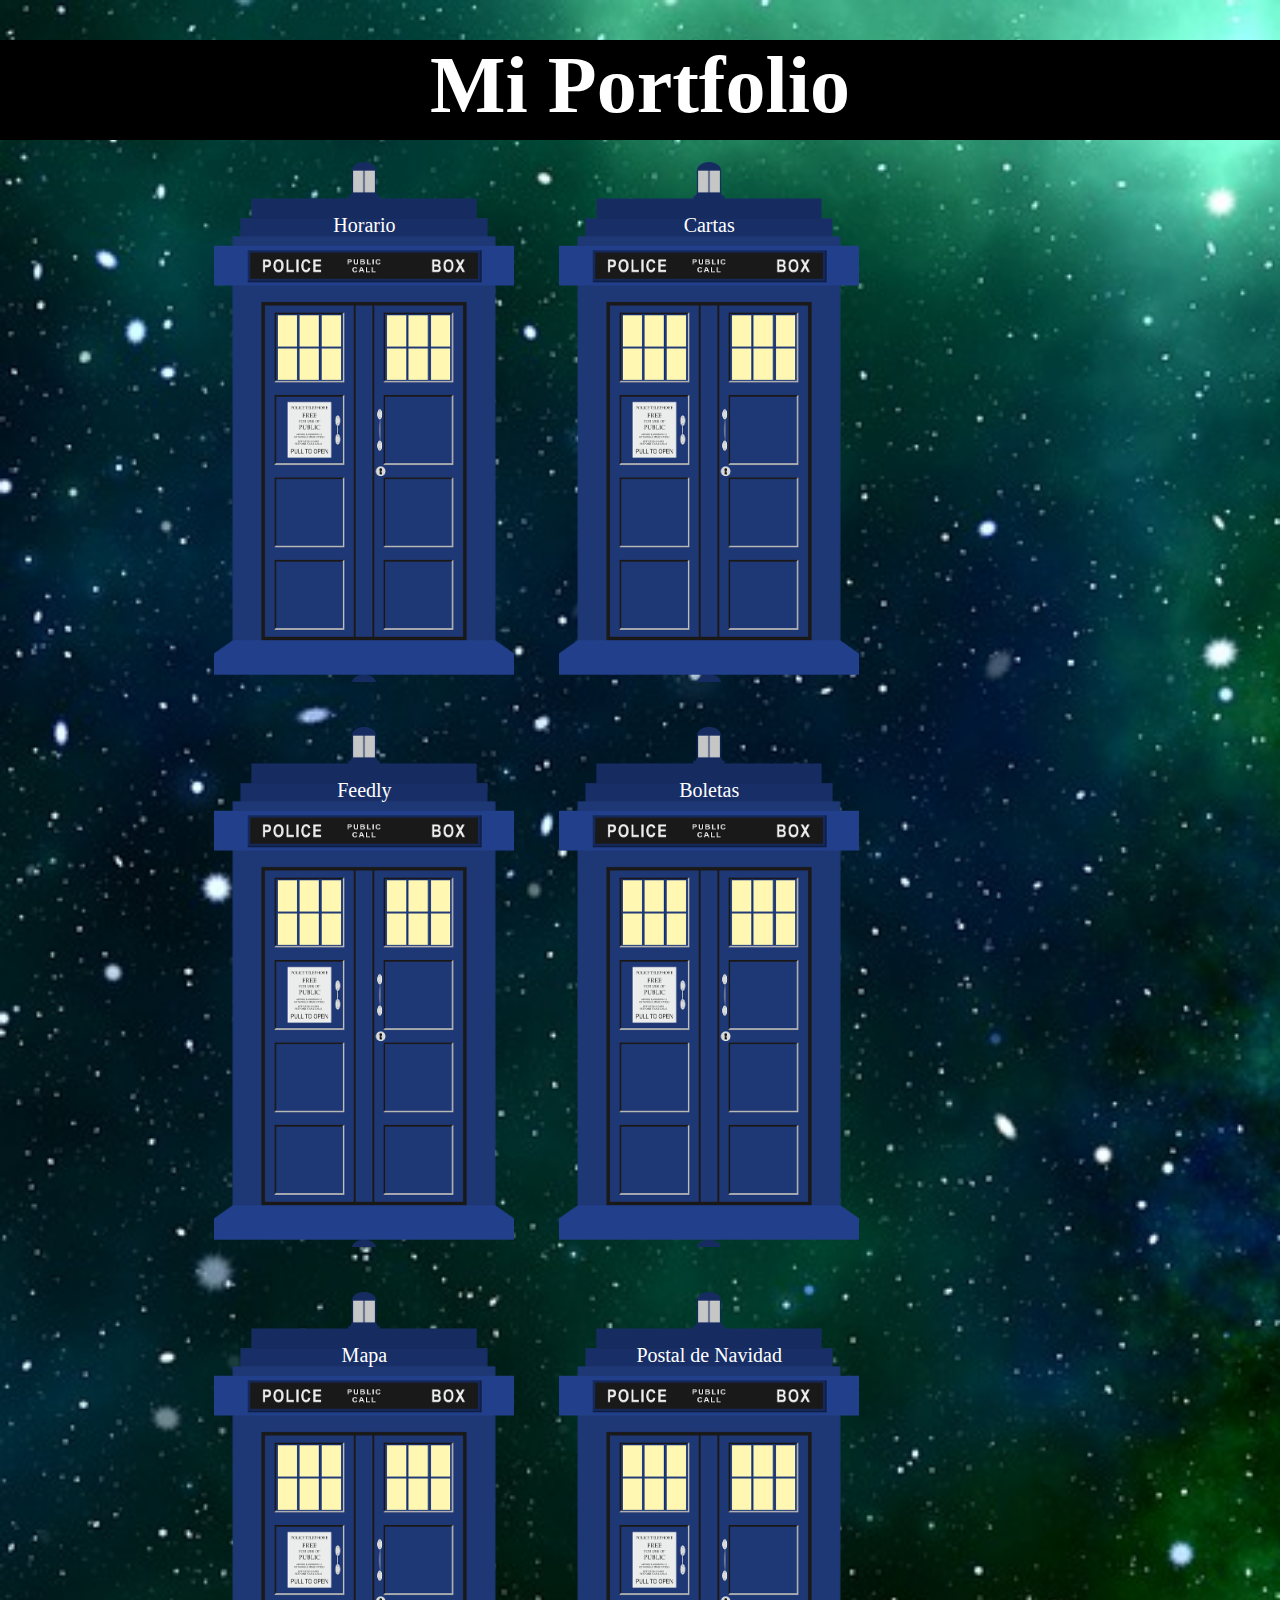
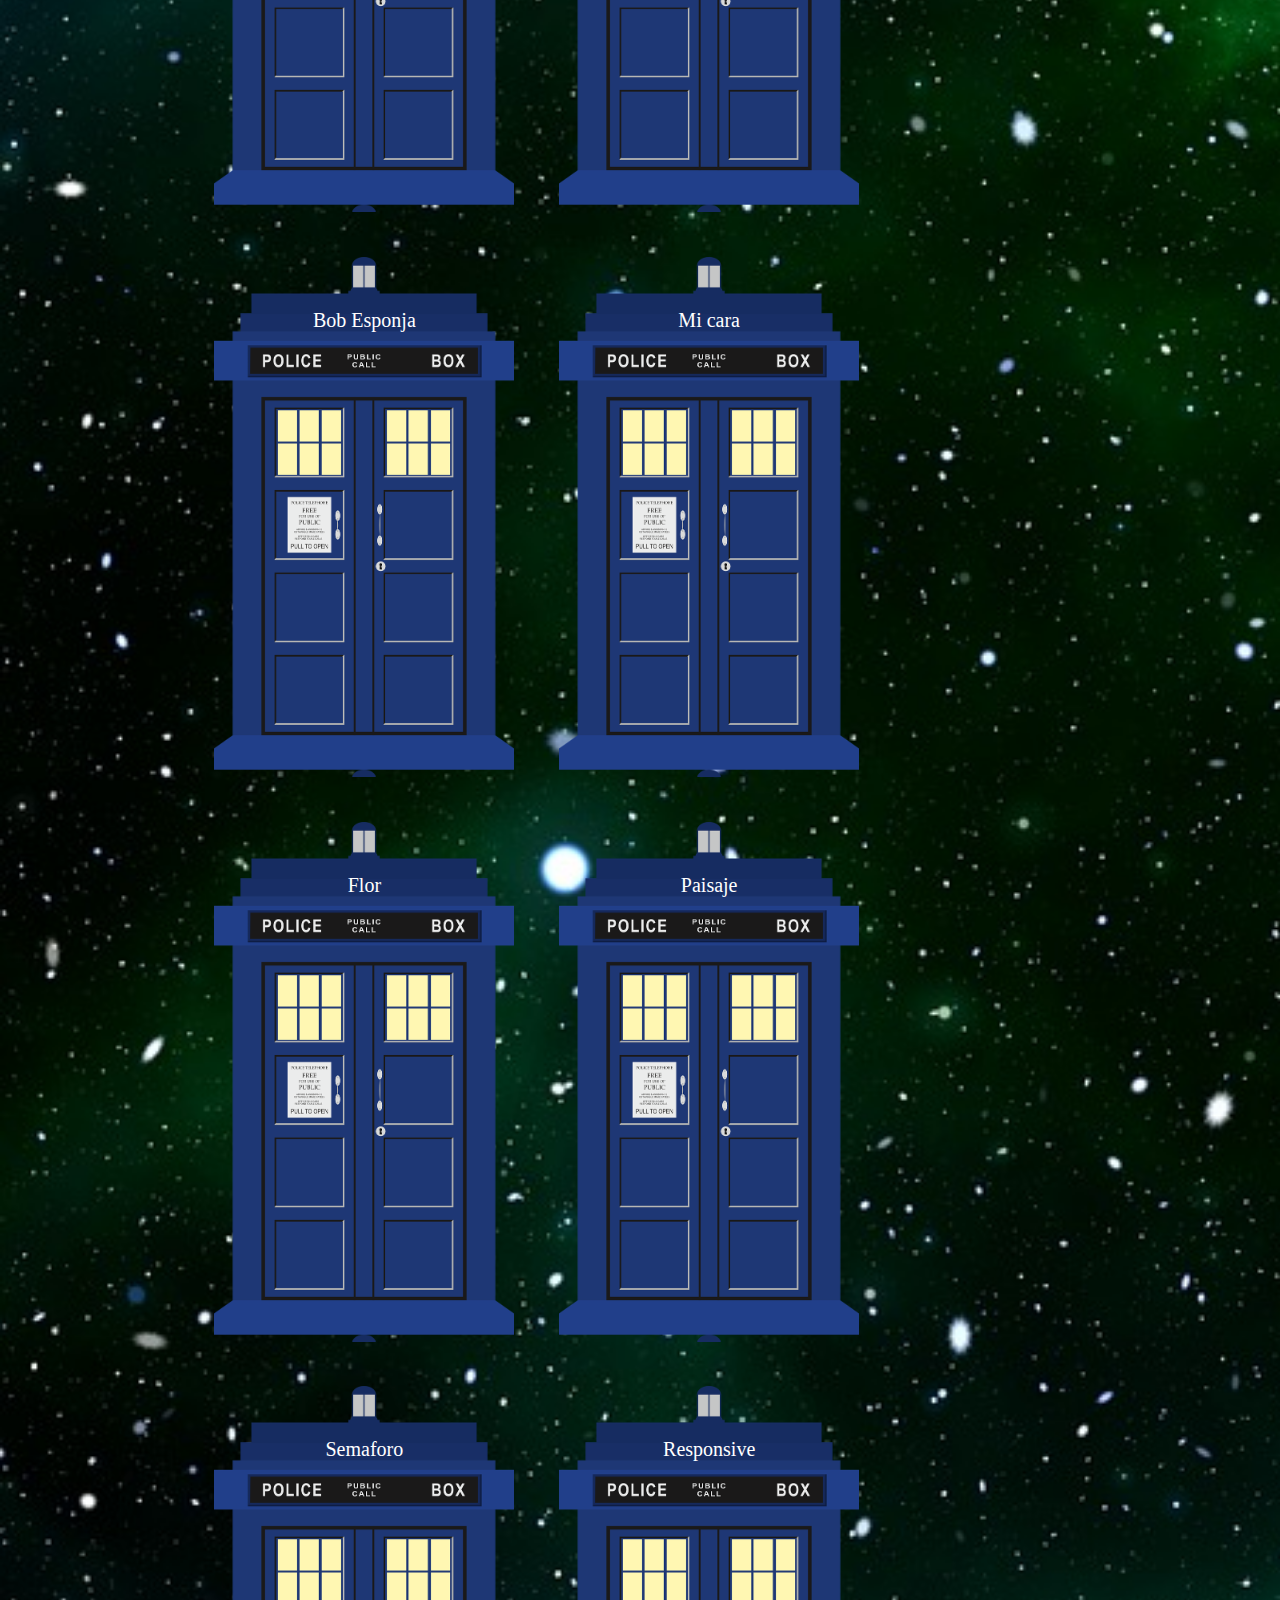
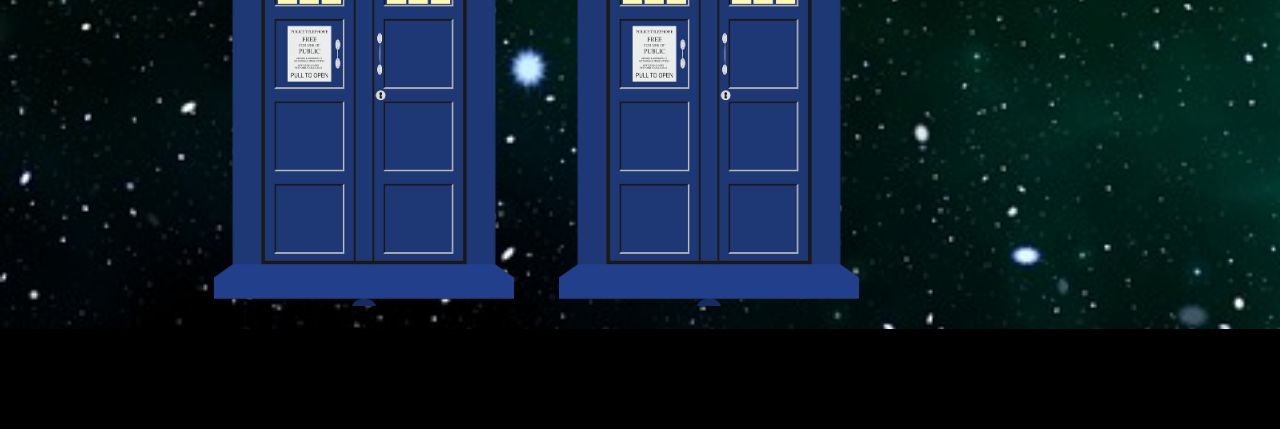
<file: index.html>
<!DOCTYPE html>
<html lang="es-es" dir="ltr">
  <head>
    <meta charset="utf-8">
    <title>Portfoli</title>
    <link rel="stylesheet" href="estilo.css">
  </head>
  <body>
<div id="head">
<h1>Mi Portfolio</h1></div>
<div id="contenedor">
  <a href="Horario/index.html" target="_blank"><div class="puerta"><p>Horario</p></div></a>
  <a href="Cartas/index.html" target="_blank"><div class="puerta"><p>Cartas</p></div></a>
  <a href="Feedly/index.html" target="_blank"><div class="puerta"><p>Feedly</p></div></a>
  <a href="Boletas/index.html" target="_blank"><div class="puerta"><p>Boletas</p></div></a>
  <a href="Mapa/index.html" target="_blank"><div class="puerta"><p>Mapa</p></div></a>
  <a href="Postal de Navidad/index.html" target="_blank"><div class="puerta"><p>Postal de Navidad</p></div></a>
  <a href="Bob Esponja/index.html" target="_blank"><div class="puerta"><p>Bob Esponja</p></div></a>
  <a href="Mi cara CSS/index.html" target="_blank"><div class="puerta"><p>Mi cara</p></div></a>
  <a href="Flor css/index.html" target="_blank"><div class="puerta"><p>Flor</p></div></a>
  <a href="Paisaje/index.html" target="_blank"><div class="puerta"><p>Paisaje</p></div></a>
  <a href="Semaforo/index.html" target="_blank"><div class="puerta"><p>Semaforo</p></div></a>
  <a href="Responsive/index.html" target="_blank"><div class="puerta"><p>Responsive</p></div></a>
</div>
<div id="pie"></div>
  </body>
</html>
</file>
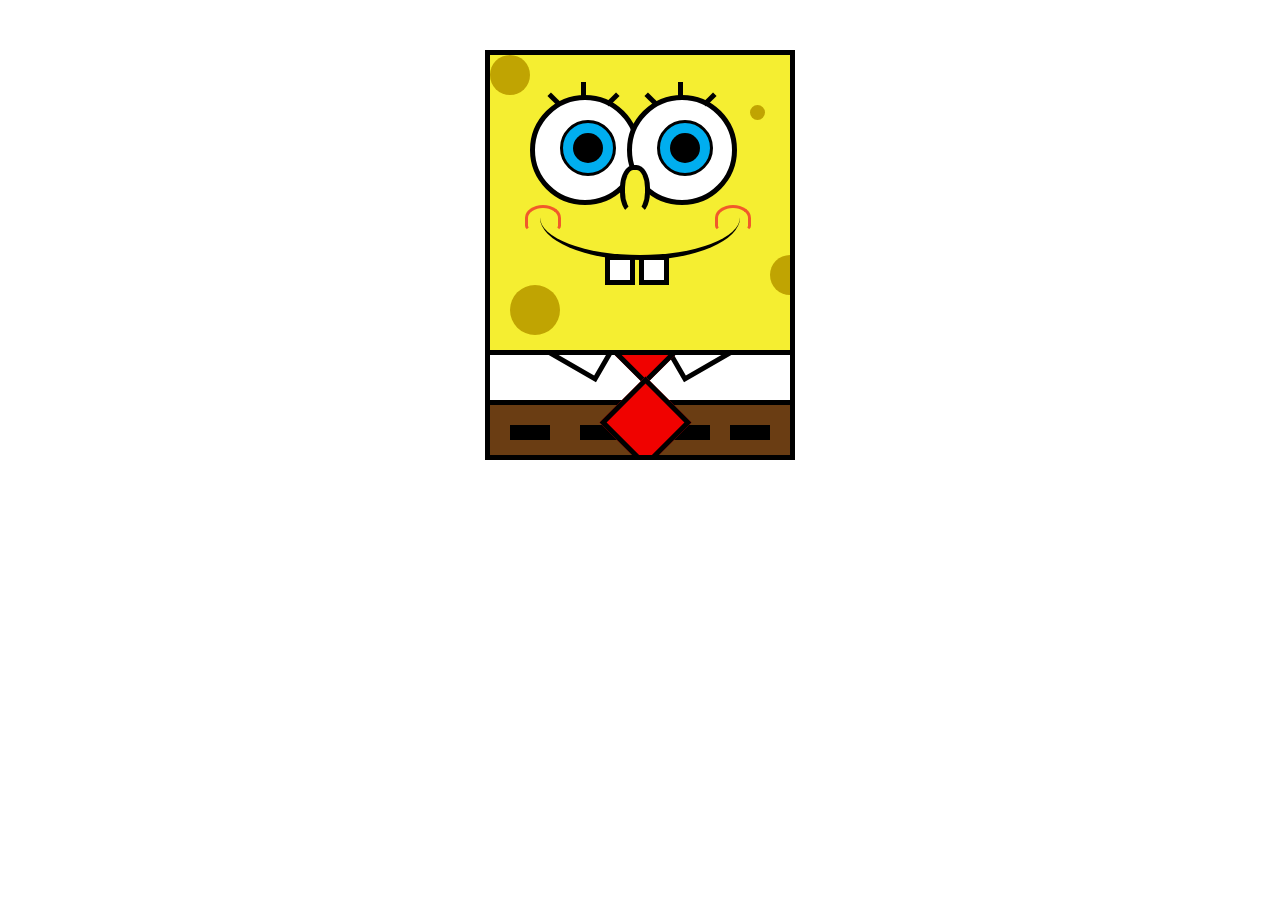
<file: Bob Esponja/index.html>
<!DOCTYPE html>
<html lang="es-es" dir="ltr">
  <head>
    <meta charset="utf-8">
    <title>Bob Esponja</title>
    <link rel="stylesheet" href="estilo.css">
  </head>
  <body>
    <div class="body">
      <div class="ojos">
        <div class="ojo">
          <div class="pestanas">
            <div class="pestana primera"></div>
            <div class="pestana segunda"></div>
            <div class="pestana tercera"></div>
          </div>
          <div class="ojo_externo">
            <div class="ojo_interno"></div>
          </div>
        </div>
        <div class="ojo">
          <div class="pestanas">
            <div class="pestana primera"></div>
            <div class="pestana segunda"></div>
            <div class="pestana tercera"></div>
          </div>
          <div class="ojo_externo">
            <div class="ojo_interno"></div>
          </div>
        </div>
      </div>
      <div class="nariz"></div>
      <div class="boca">
        <div class="mejilla primera"></div>
          <div class="dientes">
            <div class="diente"></div>
            <div class="diente"></div>
            </div>
        <div class="mejilla segunda"></div>
      </div>
      <div class="poro primero"></div>
      <div class="poro segundo"></div>
      <div class="poro tercero"></div>
      <div class="poro cuarto"></div>
      <div class="poro quinto"></div>
      <div class="camisa">
        <div class="cuello primero"></div>
        <div class="corbata">
          <div class="cuello_corbata">
        </div>
        </div>
        <div class="cuello segundo"></div>
      </div>
      <div class="cola_corbata"></div>
      <div class="pantalones">
        <div class="cinturon primero"></div>
        <div class="cinturon segundo"></div>
        <div class="cinturon tercero"></div>
        <div class="cinturon cuarto"></div>
      </div>
    </div>
</body>
</html>
</file>
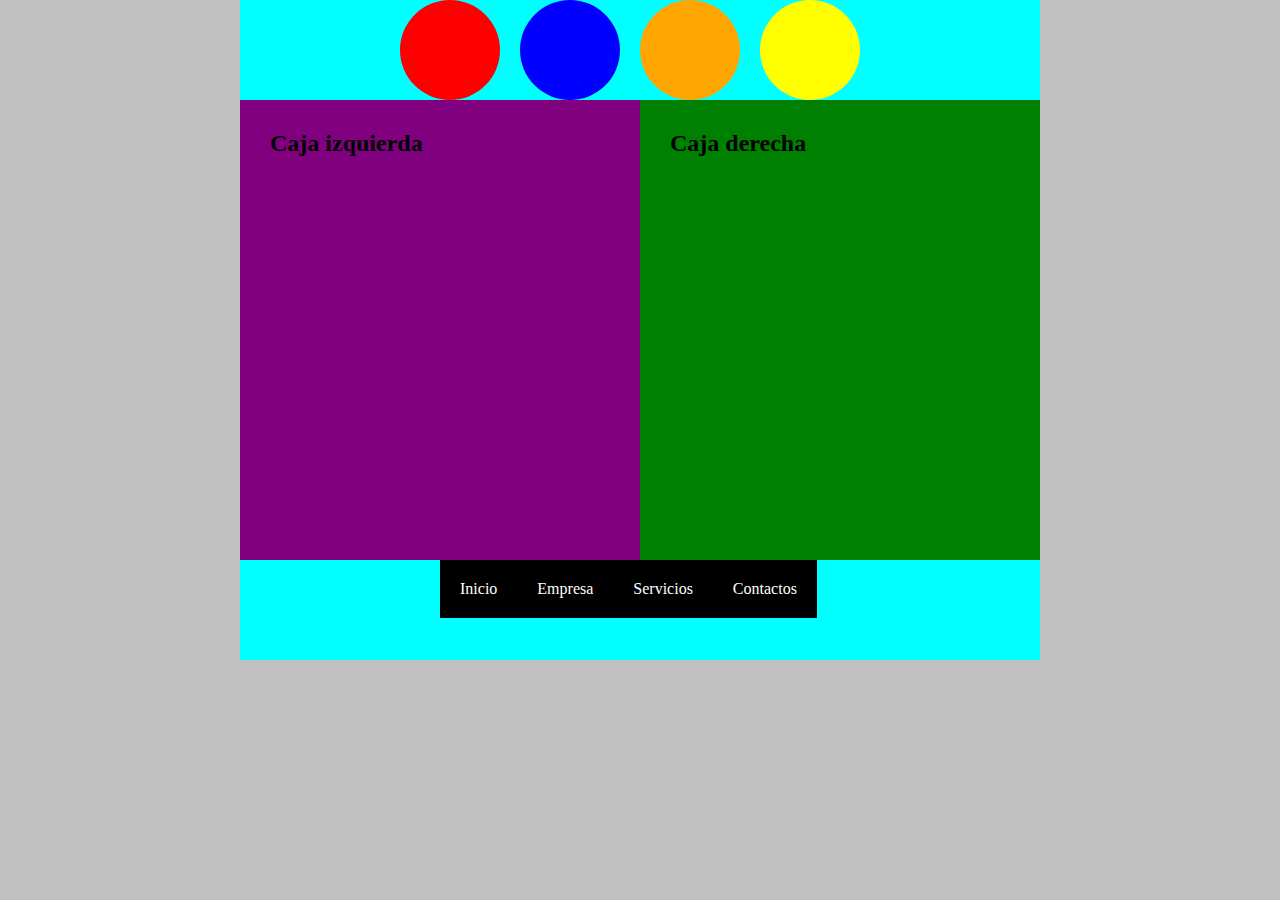
<file: Boletas/index.html>
<!DOCTYPE html>
<html lang="es-es" dir="ltr">
  <head>
    <meta charset="utf-8">
    <title>Bolitas</title>
    <link rel="stylesheet" href="estilo.css" type="text/css">
  </head>
  <body>
    <div id="contenedor">
      <div id="men">
        <div id="cen">
          <div id="u" class="bol">
          </div>
          <div id="d" class="bol">
          </div>
          <div id="t" class="bol">
          </div>
          <div id="c" class="bol">
          </div>
        </div>
        </div>
      <div class="iz">
        <h2>Caja izquierda</h2>
      </div>
      <div class="de">
        <h2>Caja derecha</h2>
      </div>
    </div>
      <div id="pie">
        <ul>
          <li><a href="#">Inicio</a></li>
          <li><a href="#">Empresa</a></li>
          <li><a href="#">Servicios</a></li>
          <li><a href="#">Contactos</a></li>
      </div>
  </body>
</html>
</file>
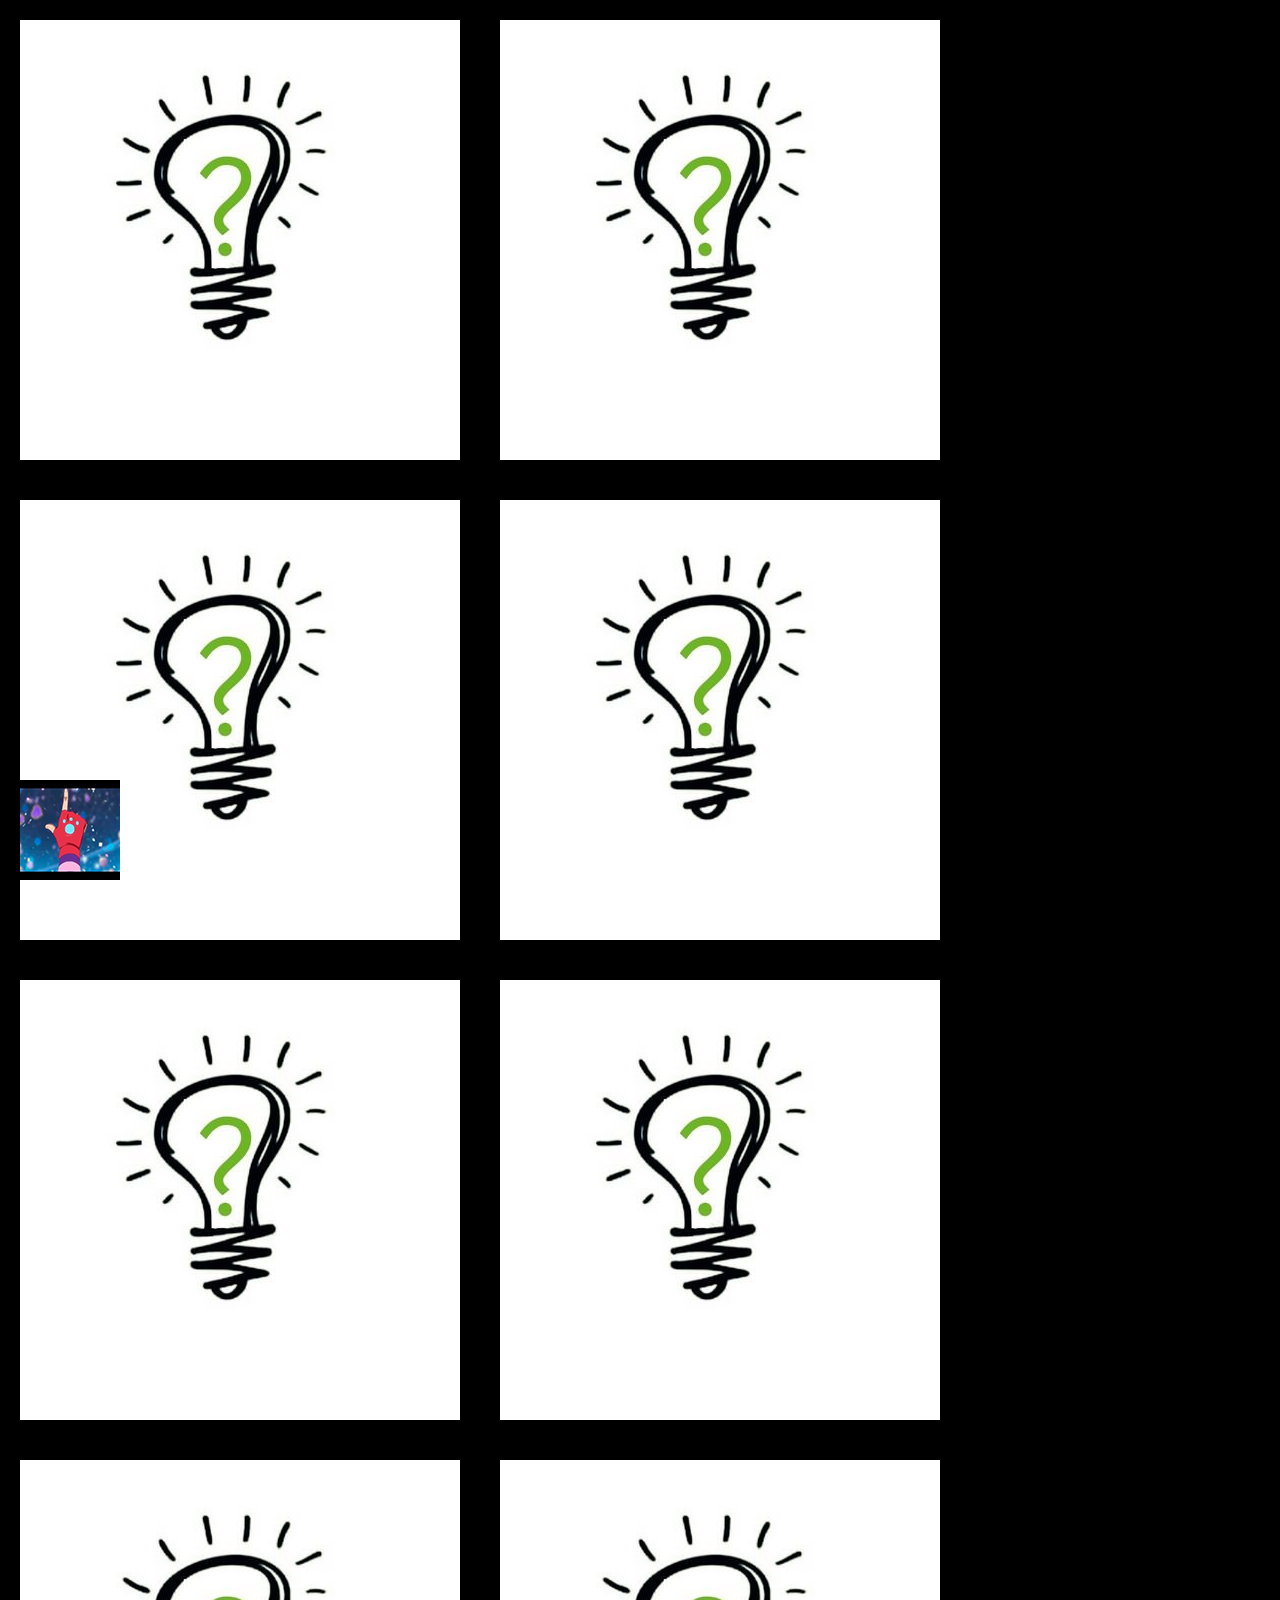
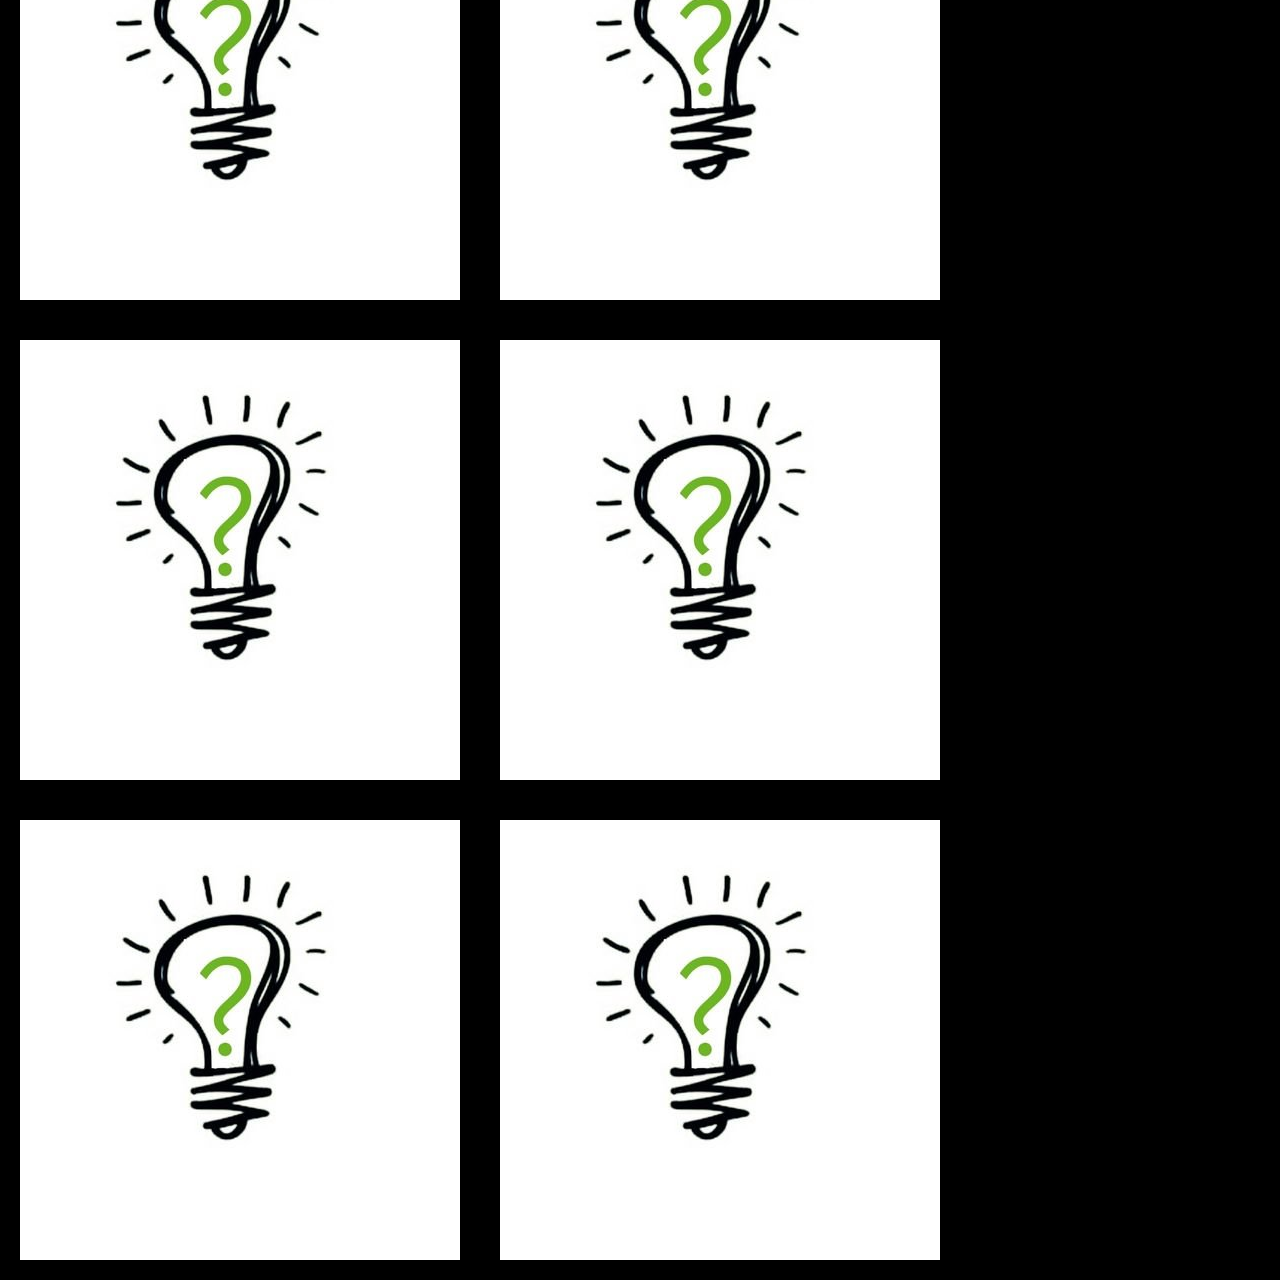
<file: Cartas/index.html>
<!DOCTYPE html>
<html lang="en" dir="ltr">
  <head>
    <meta charset="utf-8">
    <link rel="stylesheet" href="estilo.css" type="text/css">
    <title>Memoria</title>
  </head>
  <body>
    <div class="carta img1">
      <a name="0"></a>
    </div>
    <div class="carta img5">
    </div>
    <div class="carta img2">
    </div>
    <div class="carta img4">
    </div>
    <div class="carta img6">
    </div>
    <div class="carta img4">
    </div>
    <div class="carta img2">
    </div>
    <div class="carta img5">
    </div>
    <div class="carta img1">
    </div>
    <div class="carta img3">
    </div>
    <div class="carta img6">
    </div>
    <div class="carta img3">
    </div>
    <a href="#0"><div class="boton">
    </div></a>
  </body>
</html>
</file>
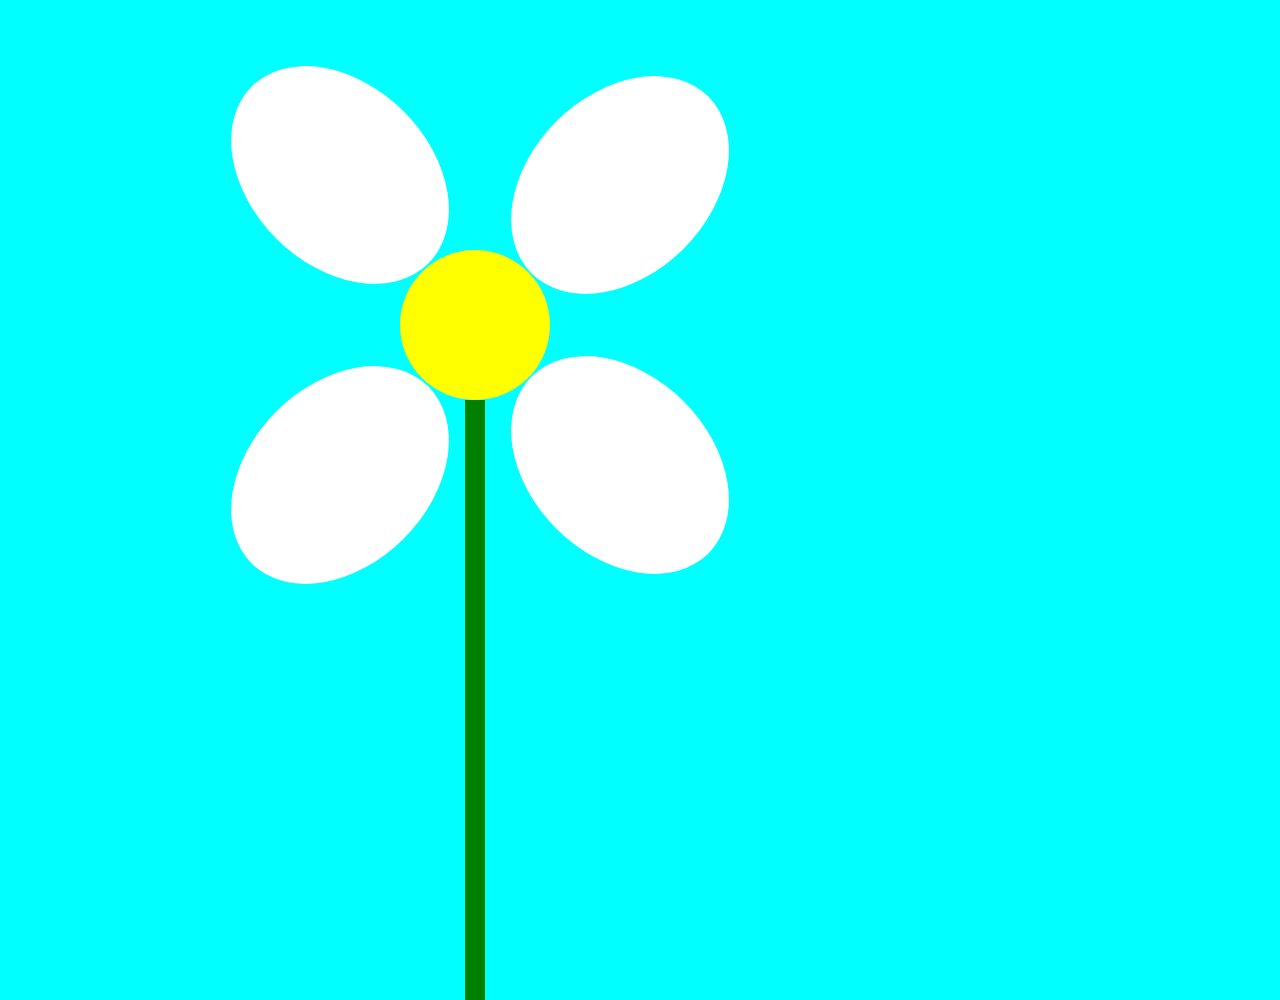
<file: Flor css/index.html>
<!DOCTYPE html>
<html lang="es-es" dir="ltr">
  <head>
    <meta charset="utf-8">
    <title>Flor</title>
    <link rel="stylesheet" href="estilo.css">
  </head>
  <body>
    <div id="flor">
      <div id="ciculo"></div>
      <div class="petalo uno"></div>
      <div class="petalo dos"></div>
      <div class="petalo tres"></div>
      <div class="petalo cuatro"></div>
    </div>
    <div id="tallo"></div>

  </body>
</html>
</file>
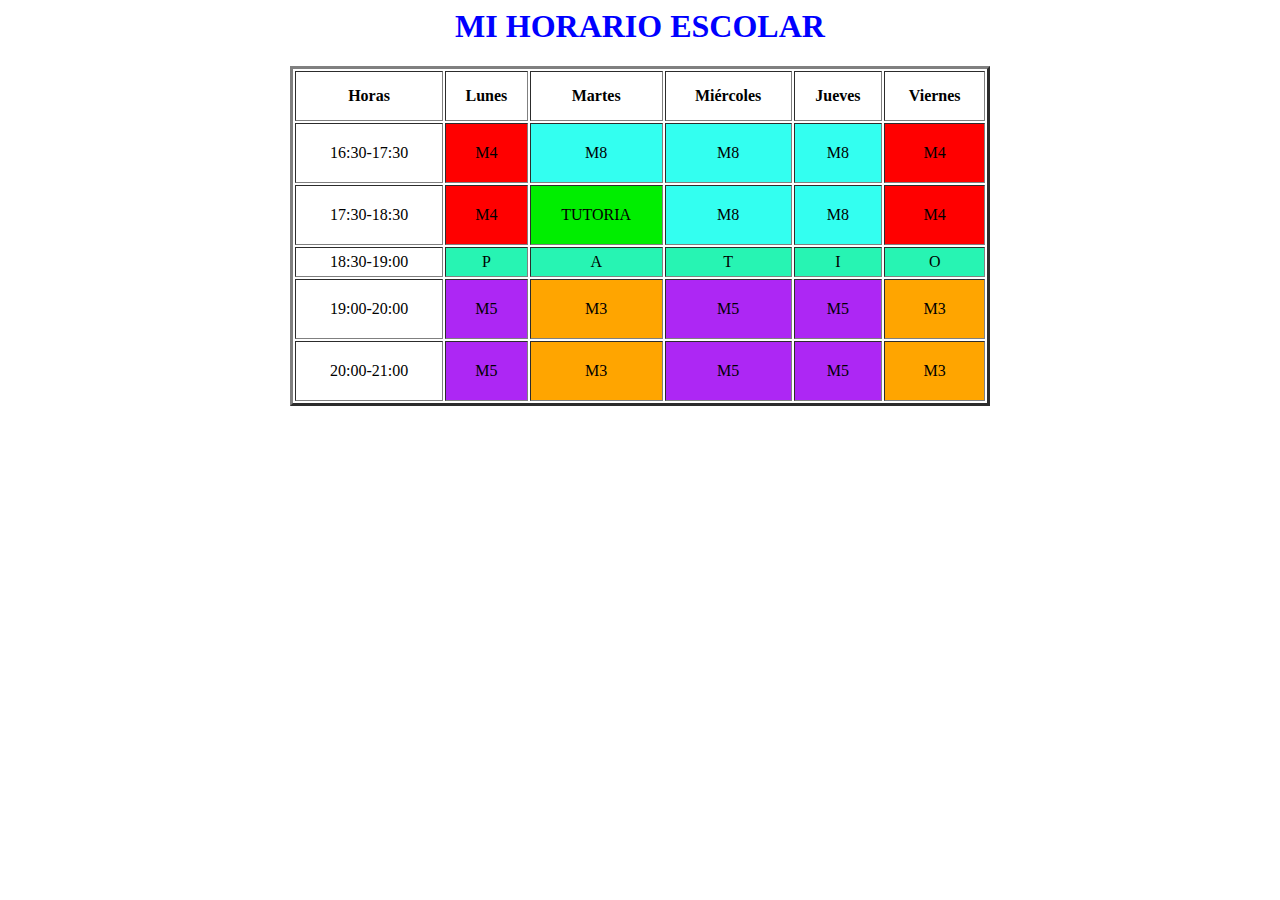
<file: Horario/index.html>
<html>
<head>
  <title>Mi horario</title>
  <meta charset="utf-8">
  <meta lang="es-es">
  <meta author="Kurai"
</head>
<body>
  <h1 style="color:blue"><center>MI HORARIO ESCOLAR</center></h1>
  <table border="3" width="700px" align="center" bgcolor="white">
    <tr height="50px">
      <th>Horas</th>
      <th>Lunes</th>
      <th>Martes</th>
      <th>Miércoles</th>
      <th>Jueves</th>
      <th>Viernes</th>
    </tr>
    <tr height="60pix">
      <td><center>16:30-17:30<center></td>
      <td bgcolor="red"><center>M4</center></td>
      <td bgcolor="#33FFF0"><center>M8</center></td>
      <td bgcolor="#33FFF0"><center>M8</center></td>
      <td bgcolor="#33FFF0"><center>M8</center></td>
      <td bgcolor="red"><center>M4</center></td>
    </tr>
    <tr height="60pix">
      <td><center>17:30-18:30</center></td>
      <td bgcolor="red"><center>M4</center></td>
      <td bgcolor="#green"><center>TUTORIA</center></td>
      <td bgcolor="#33FFF0"><center>M8</center></td>
      <td bgcolor="#33FFF0"><center>M8</center></td>
      <td bgcolor="red"><center>M4</center></td>
    </tr>
    <tr height="30pix">
      <td><center>18:30-19:00</center></td>
      <td bgcolor="#27F4B3"><center>P</center></td>
      <td bgcolor="#27F4B3"><center>A</center></td>
      <td bgcolor="#27F4B3"><center>T</center></td>
      <td bgcolor="#27F4B3"><center>I</center></td>
      <td bgcolor="#27F4B3"><center>O</center></td>
    </tr>
    <tr height="60pix">
      <td><center>19:00-20:00</center></td>
      <td bgcolor="#AD27F4"><center>M5</center></td>
      <td bgcolor="orange"><center>M3</center></td>
      <td bgcolor="#AD27F4"><center>M5</center></td>
      <td bgcolor="#AD27F4"><center>M5</center></td>
      <td bgcolor="orange"><center>M3</center></td>
    </tr>
    <tr height="60pix">
      <td><center>20:00-21:00</center></td>
      <td bgcolor="#AD27F4"><center>M5</center></td>
      <td bgcolor="orange"><center>M3</center></td>
      <td bgcolor="#AD27F4"><center>M5</center></td>
      <td bgcolor="#AD27F4"><center>M5</center></td>
      <td bgcolor="orange"><center>M3</center></td>
    </tr>
  </table>
</body>

</html>
</file>
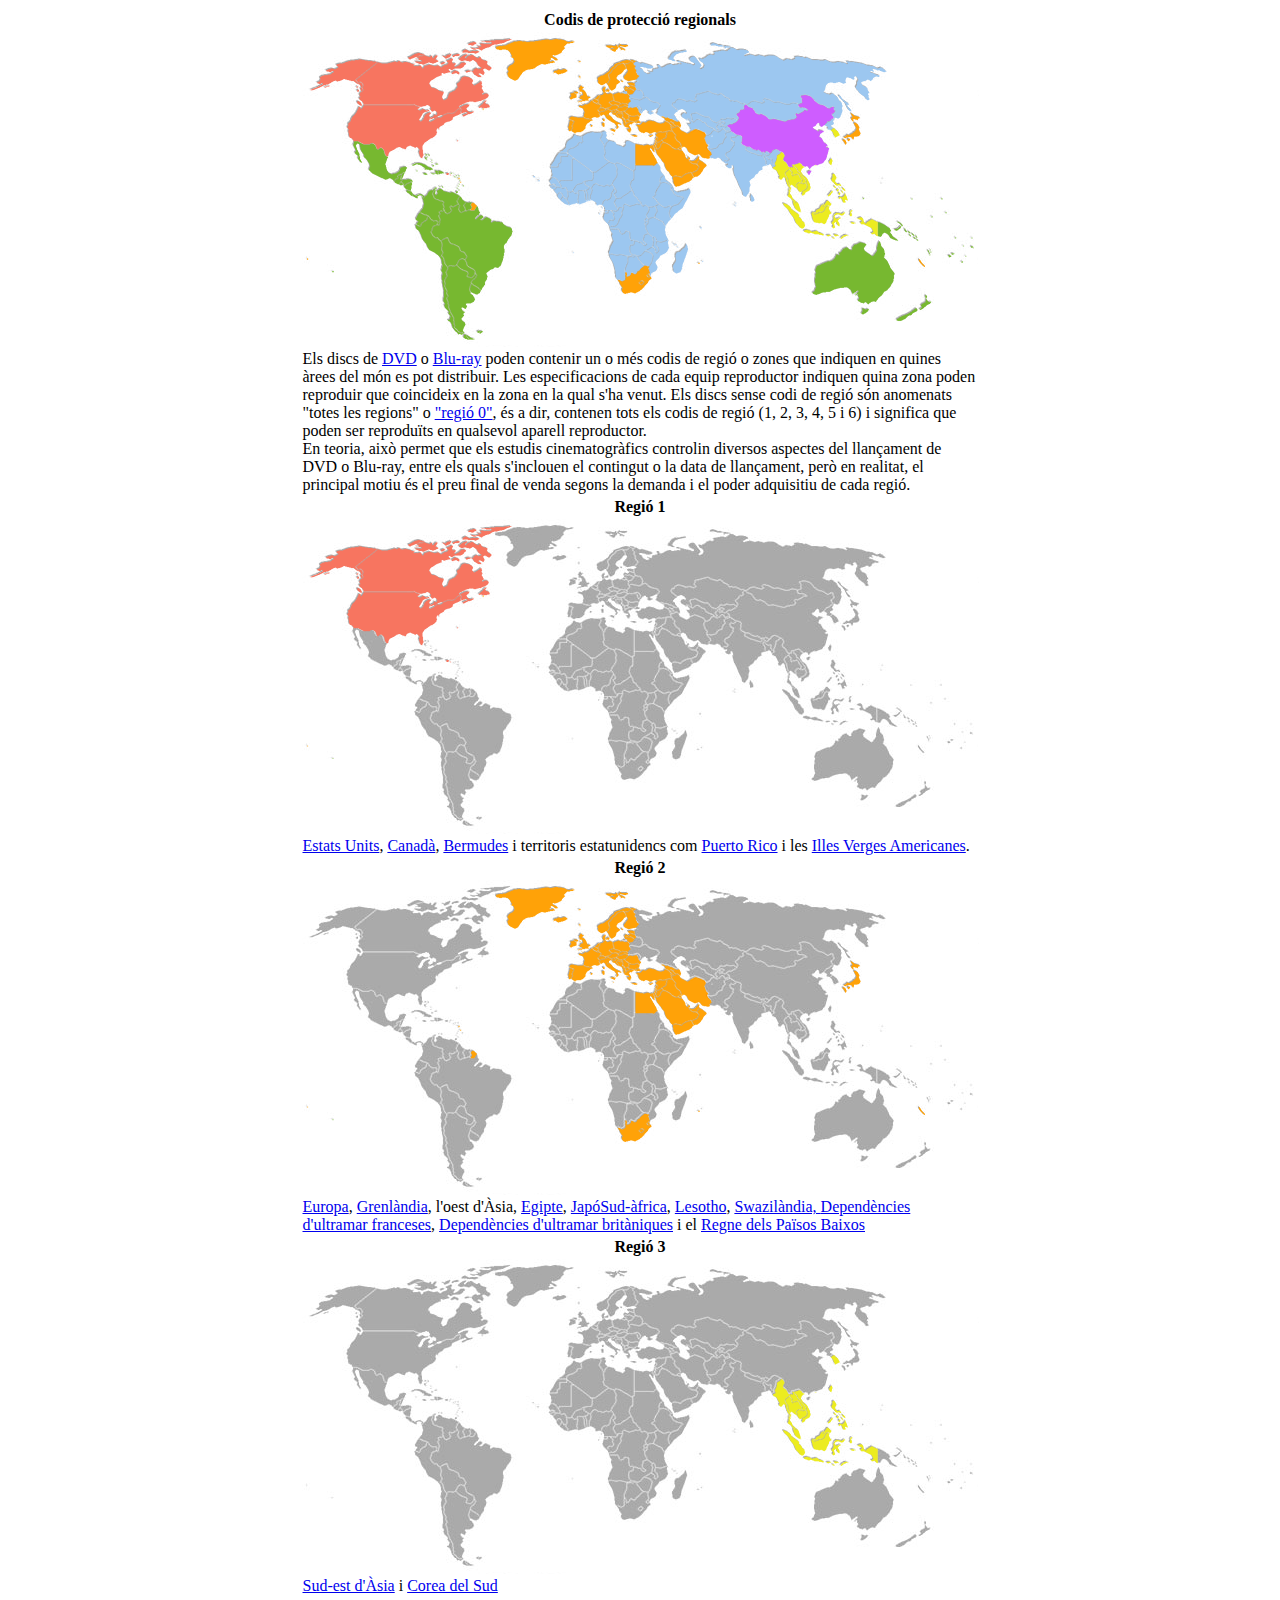
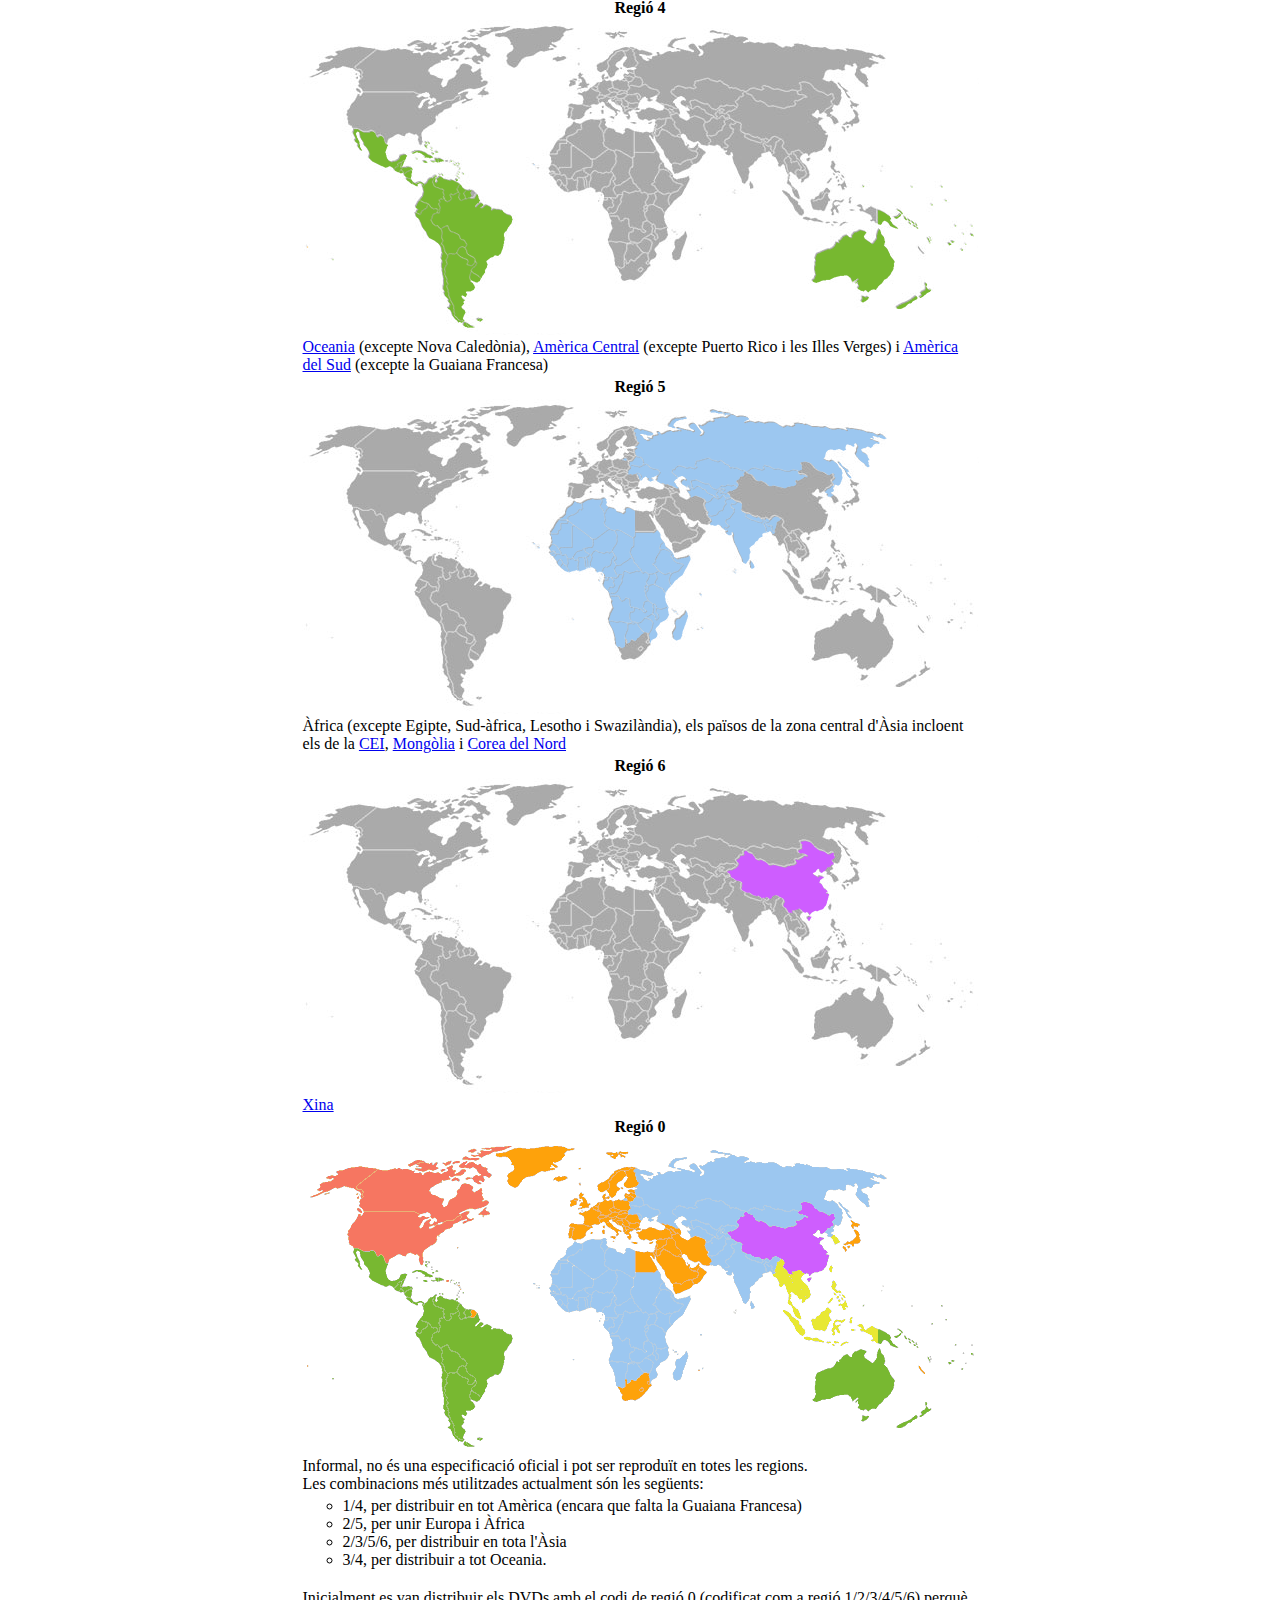
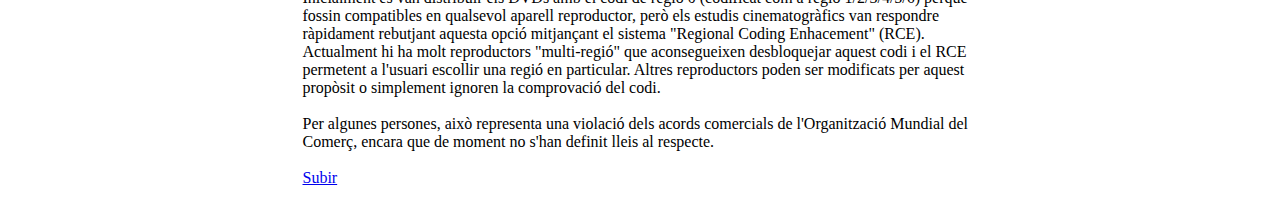
<file: Mapa/index.html>
<html>
  <head>
    <meta charset="utf-8">
    <meta lang="es-es">
    <meta author="Kurai">
    <title>Codis de protecció regionals</title>
  </head>
  <body>
    <table style="margin: 0 auto;" width="675" height="313">
      <tr>
        <th><a name="inicio">Codis de protecció regionals</a></th>
      </tr>
      <tr>
        <td background="img/fondo.jpg"><img src="img/1.png"></td>
      </tr>
      <tr>
        <td>Els discs de <a href="https://ca.wikipedia.org/wiki/DVD"target="_blank">DVD</a> o <a href="https://ca.wikipedia.org/wiki/Blu-ray"target="_blank">Blu-ray</a> poden contenir un o més codis de regió o zones que indiquen en quines àrees del món es pot distribuir. Les especificacions de cada equip reproductor indiquen quina zona poden reproduir que coincideix en la zona en la qual s'ha venut. Els discs sense codi de regió són anomenats "totes les regions" o <a href="#r0">"regió 0"</a>, és a dir, contenen tots els codis de regió (1, 2, 3, 4, 5 i 6) i significa que poden ser reproduïts en qualsevol aparell reproductor. <br>En teoria, això permet que els estudis cinematogràfics controlin diversos aspectes del llançament de DVD o Blu-ray, entre els quals s'inclouen el contingut o la data de llançament, però en realitat, el principal motiu és el preu final de venda segons la demanda i el poder adquisitiu de cada regió.</br></td>
      </tr>
      <tr>
        <th>Regió 1</th>
      </tr>
      <tr>
        <td background="img/fondo.jpg"><img src="img/z1.png"></td>
      </tr>
      <tr>
        <td><a href="https://ca.wikipedia.org/wiki/Estats_Units_d%27Amèrica" target="_blank">Estats Units</a>, <a href="https://ca.wikipedia.org/wiki/Canadà" target="_blank">Canadà</a>, <a href="https://ca.wikipedia.org/wiki/Bermudes"target="_blank">Bermudes</a> i territoris estatunidencs com <a href="https://ca.wikipedia.org/wiki/Puerto_Rico"target="_blank">Puerto Rico</a> i les <a href="https://ca.wikipedia.org/wiki/Illes_Verges_Nord-americanes"target="_blank">Illes Verges Americanes</a>.</td>
      </tr>
      <tr>
        <th>Regió 2</th>
      </tr>
      <tr>
        <td background="img/fondo.jpg"><img src="img/z2.png"></td>
      </tr>
      <tr>
        <td><a href="https://ca.wikipedia.org/wiki/Europa" target="_blank">Europa</a>, <a href="https://ca.wikipedia.org/wiki/Groenlàndia" target="_blank">Grenlàndia</a>, l'oest d'Àsia, <a href="https://ca.wikipedia.org/wiki/Egipte" target="_blank">Egipte</a>, <a href="https://ca.wikipedia.org/wiki/Japó" target="_blank">Japó</a, <a href="https://ca.wikipedia.org/wiki/Sud-àfrica" target="_blank">Sud-àfrica</a>, <a href="https://ca.wikipedia.org/wiki/Lesotho">Lesotho</a>, <a href="https://ca.wikipedia.org/wiki/Eswatini">Swazilàndia, <a href="https://ca.wikipedia.org/wiki/Dependències_d%27ultramar_franceses">Dependències d'ultramar franceses</a>, <a href="https://ca.wikipedia.org/wiki/Territoris_Britànics_d%27Ultramar">Dependències d'ultramar britàniques</a> i el <a href="https://ca.wikipedia.org/wiki/Regne_dels_Països_Baixos">Regne dels Països Baixos</a></td>
      </tr>
      <tr>
        <th>Regió 3</th>
      </tr>
      <tr>
        <td background="img/fondo.jpg"><img src="img/z3.png"></td>
      </tr>
      <tr>
        <td><a href="https://ca.wikipedia.org/wiki/Àsia_Sud-oriental">Sud-est d'Àsia</a> i <a href="https://ca.wikipedia.org/wiki/Corea_del_Sud">Corea del Sud</a></td>
      </tr>
      <tr>
        <th>Regió 4</th>
      </tr>
      <tr>
        <td background="img/fondo.jpg"><img src="img/z4.png"></td>
      </tr>
      <tr>
        <td><a href="https://ca.wikipedia.org/wiki/Oceania">Oceania</a> (excepte Nova Caledònia), <a href="https://ca.wikipedia.org/wiki/Amèrica_Central">Amèrica Central</a> (excepte Puerto Rico i les Illes Verges) i <a href="https://ca.wikipedia.org/wiki/Amèrica_del_Sud">Amèrica del Sud</a> (excepte la Guaiana Francesa)</td>
      </tr>
      <tr>
        <th>Regió 5</th>
      </tr>
      <tr>
        <td background="img/fondo.jpg"><img src="img/z5.png"></td>
      </tr>
      <tr>
        <td><a hrfe="https://ca.wikipedia.org/wiki/Àfrica">Àfrica</a> (excepte Egipte, Sud-àfrica, Lesotho i Swazilàndia), els països de la zona central d'Àsia incloent els de la <a href="https://ca.wikipedia.org/wiki/Comunitat_d%27Estats_Independents">CEI</a>, <a href="https://ca.wikipedia.org/wiki/Mongòlia">Mongòlia</a> i <a href="https://ca.wikipedia.org/wiki/Corea_del_Nord">Corea del Nord</a></td>
      </tr>
      <tr>
        <th>Regió 6</th>
      </tr>
      <tr>
        <td background="img/fondo.jpg"><img src="img/z6.png"></td>
      </tr>
      <tr>
        <td><a href="https://ca.wikipedia.org/wiki/Xina">Xina</a></td>
      </tr>
      <tr>
        <th><a name="r0">Regió 0</a></th>
      </tr>
      <tr>
        <td><img src="img/gif.gif"></td>
      </tr>
      <tr>
        <td>Informal, no és una especificació oficial i pot ser reproduït en totes les regions. <br>Les combinacions més utilitzades actualment són les següents:</br></td>
      </tr>
      <tr>
        <td>
          <ul type="circle">
            <li>1/4, per distribuir en tot Amèrica (encara que falta la Guaiana Francesa)</li>
            <li>2/5, per unir Europa i Àfrica</li>
            <li>2/3/5/6, per distribuir en tota l'Àsia</li>
            <li>3/4, per distribuir a tot Oceania.</li>
          </ul>
      <tr>
        <td>Inicialment es van distribuir els DVDs amb el codi de regió 0 (codificat com a regió 1/2/3/4/5/6) perquè fossin compatibles en qualsevol aparell reproductor, però els estudis cinematogràfics van respondre ràpidament rebutjant aquesta opció mitjançant el sistema "Regional Coding Enhacement" (RCE). <br>Actualment hi ha molt reproductors "multi-regió" que aconsegueixen desbloquejar aquest codi i el RCE permetent a l'usuari escollir una regió en particular. Altres reproductors poden ser modificats per aquest propòsit o simplement ignoren la comprovació del codi.</br><br>Per algunes persones, això representa una violació dels acords comercials de l'Organització Mundial del Comerç, encara que de moment no s'han definit lleis al respecte.</br><br><a href="#inicio">Subir</a></br></td>
      </tr>
    </table>
  </body>
</html>
</file>
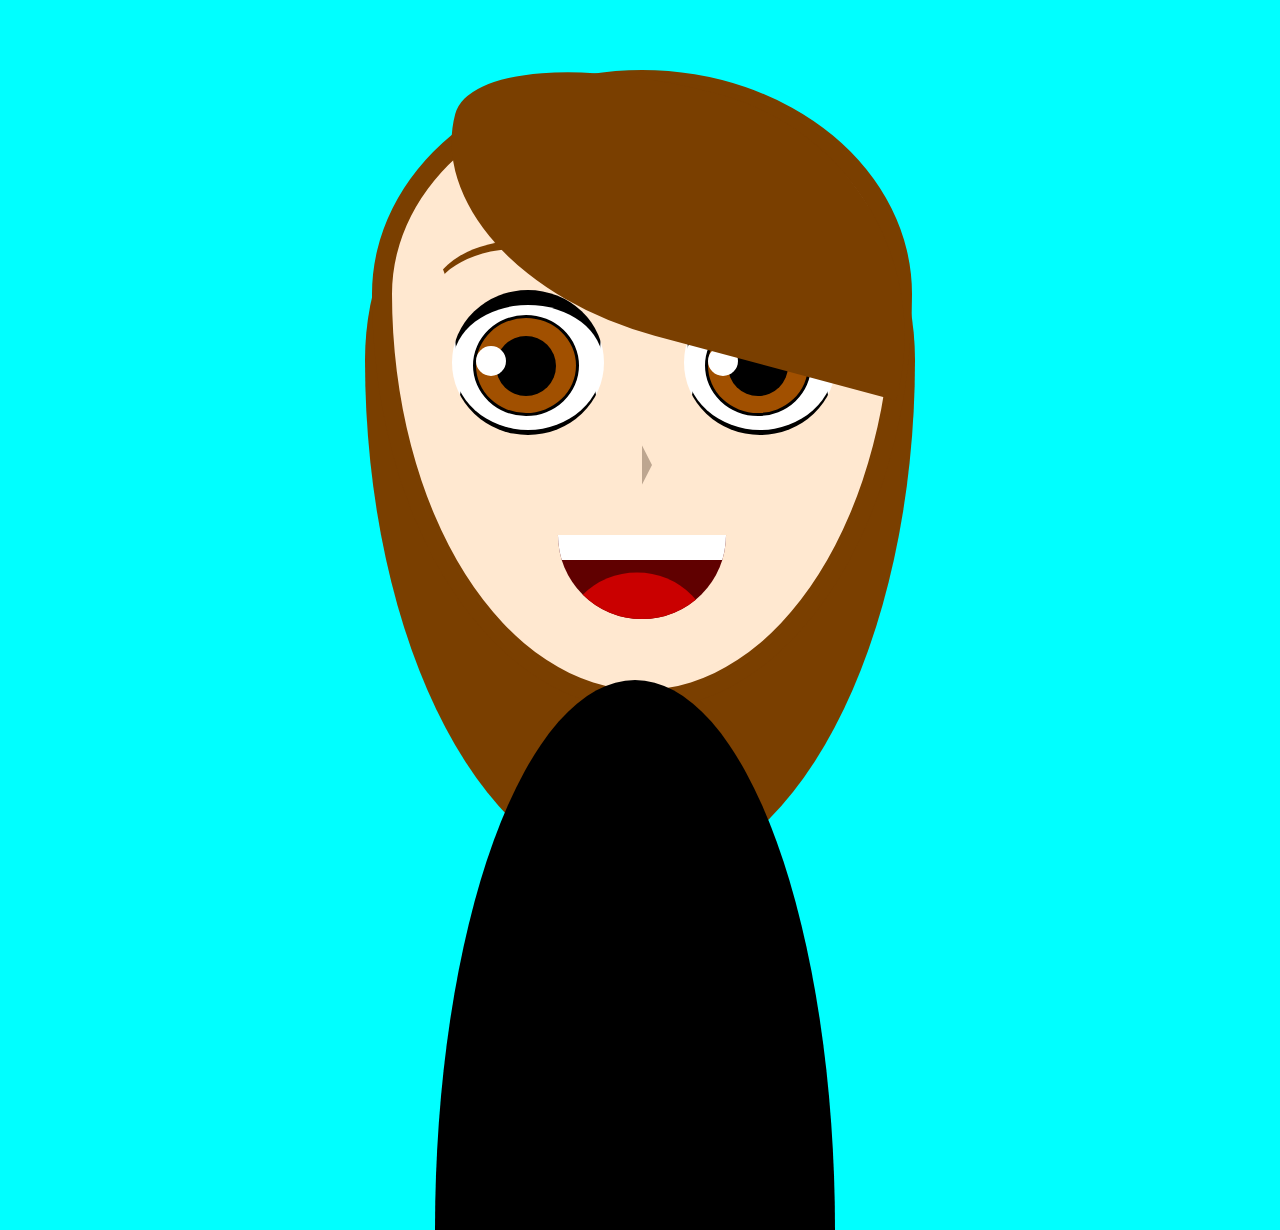
<file: Mi cara CSS/index.html>
<!DOCTYPE html>
<html lang="es-es" dir="ltr">
  <head>
    <meta charset="utf-8">
    <title></title>
    <link rel="stylesheet" href="estilo.css">
  </head>
  <body>
    <div id="isa">
    <div id="pelo">
      <div id="cuerpo"></div>
      </div>
  <div id="cara">
      <div class="ceja d"></div>
      <div class="ceja i"></div>
      <div id="flequillo"></div>
    <div class="ojos">
      <div class="ojo">
      <div class="ojo_externo">
        <div class="ojo_interno"></div>
        <div class="brillo"></div>
      </div>
      </div>
      <div class="ojo">
        <div class="ojo_externo">
        <div class="ojo_interno"></div>
        <div class="brillo"></div>
      </div>
        </div>
    </div>
    <div id="nariz"></div>
    <div id="boca">
      <div id="dientes"></div>
      <div id="lengua"></div>
    </div>
  </div>
</div>
  </body>
</html>
</file>
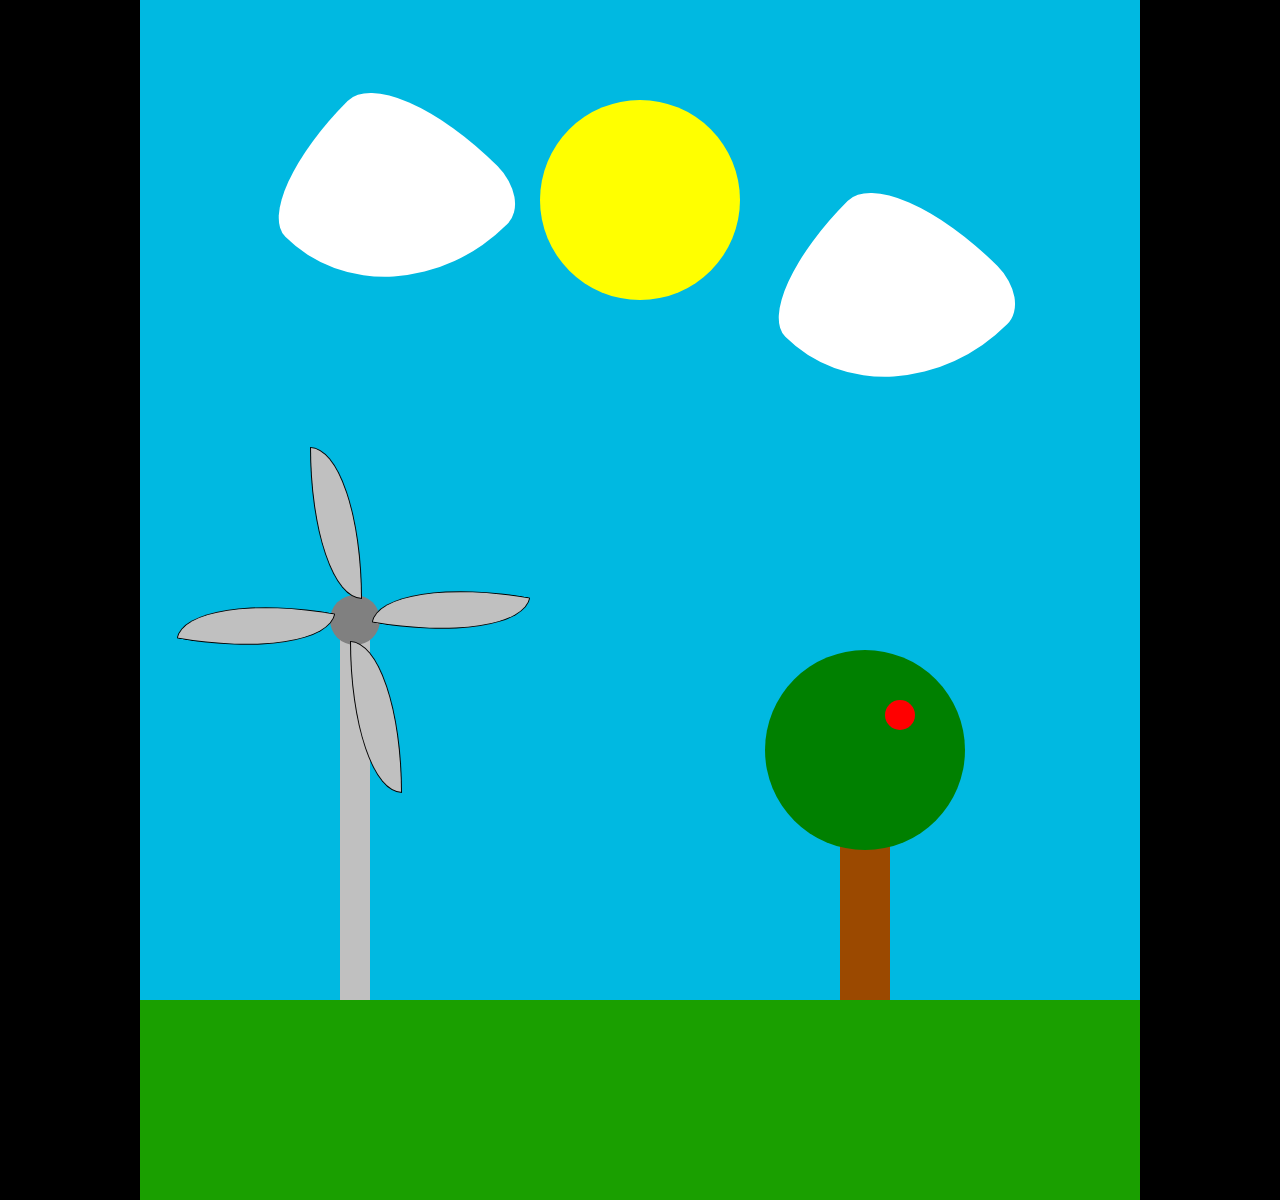
<file: Paisaje/index.html>
<!DOCTYPE html>
<html lang="es-es" dir="ltr">
  <head>
    <meta charset="utf-8">
    <title>Paisaje</title>
  <link rel="stylesheet" href="estilo.css">
  </head>
  <body>
    <div id="paisaje">
    <div class="nuve uno"></div>
    <div class="nuve dos"></div>
    <div id="sol"></div>
      <div id="molino">
        <div id="aspas">
          <div class="aspa uno"></div>
          <div class="aspa dos"></div>
          <div class="aspa tres"></div>
          <div class="aspa cuatro"></div>
        </div>
        </div>


        <div id="arbol">
          <div id="copa">
          <div id="manzana"></div>
            </div>
            </div>
          <div id="suelo"> </div>
        </div>




  </body>
</html>
</file>
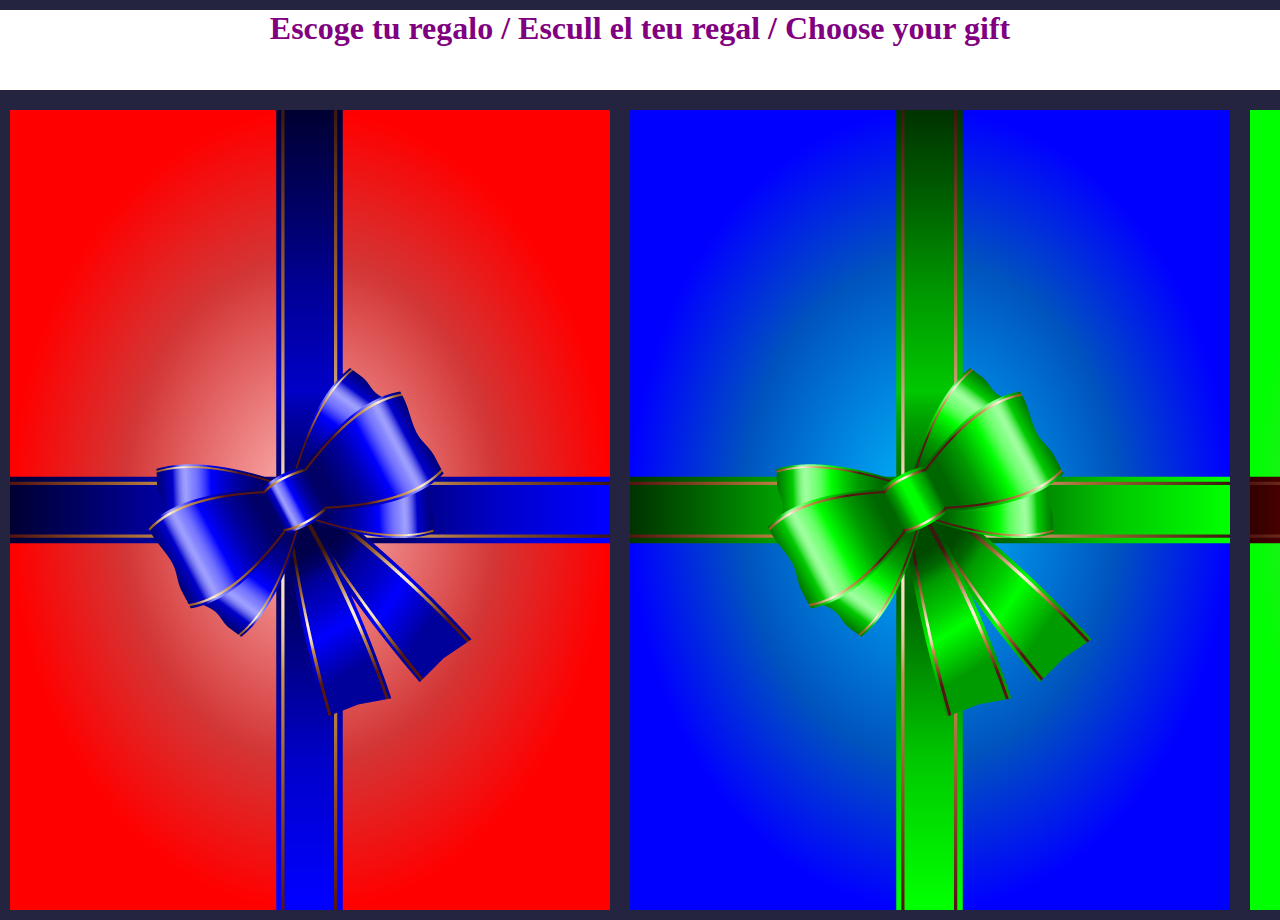
<file: Postal de Navidad/index.html>
<!DOCTYPE html>
<html lang="es-es" dir="ltr">
  <head>
    <meta charset="utf-8">
    <title>Feliz Navidad</title>
    <link rel="stylesheet" href="estilo.css">
  </head>
  <body>
<div id="head">
  <h1 style="color:purple">Escoge tu regalo / Escull el teu regal / Choose your gift</h1>
</div>
<div id="contenedor">
<div id="rr">
</div>
<div id="ra">
</div>
<div id="rv">
</div>
</div>
  </body>
</html>
</file>
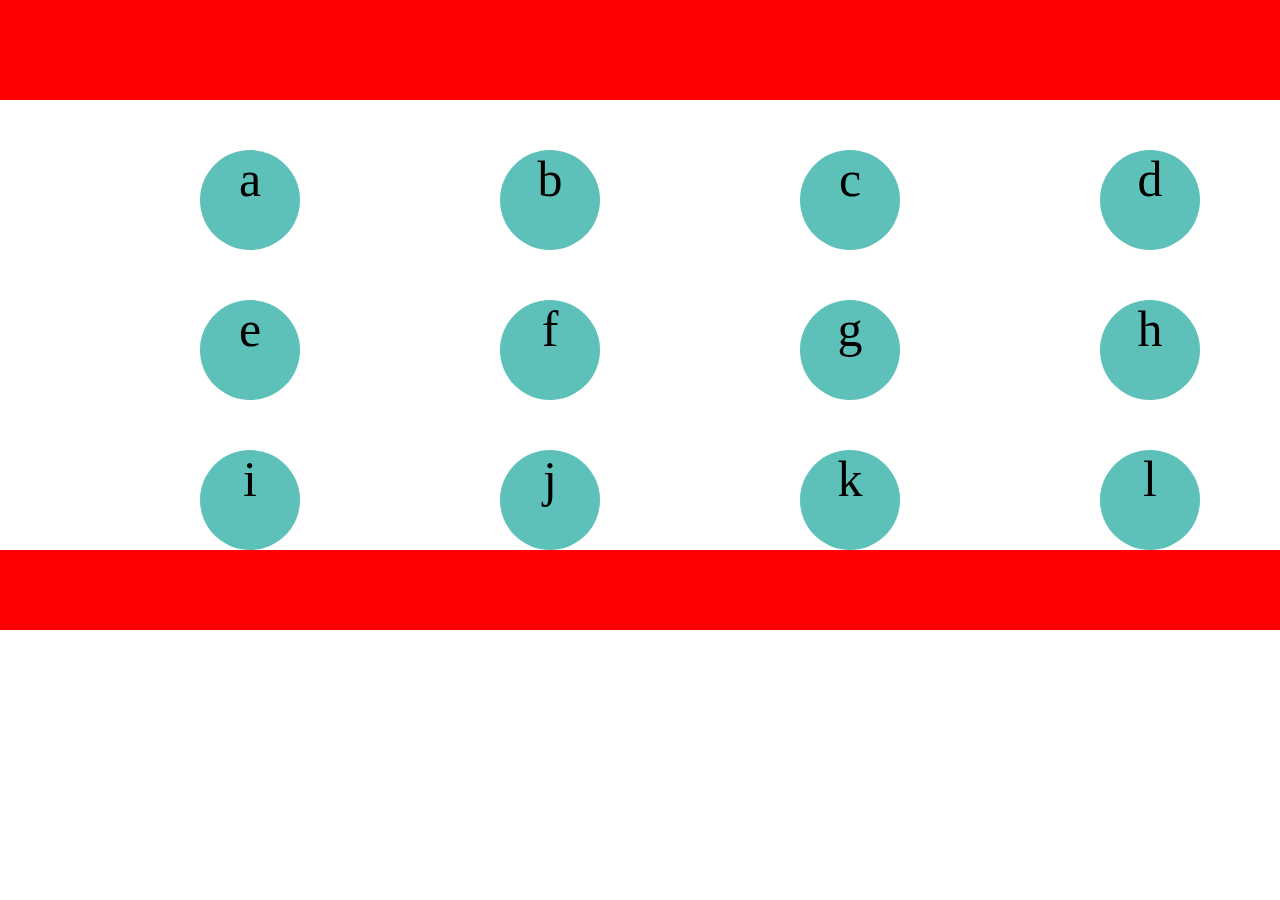
<file: Responsive/index.html>
<!DOCTYPE html>
<html lang="es-es" dir="ltr">
  <head>
    <meta charset="utf-8">
    <title>Responsive_2</title>
    <link rel="stylesheet" href="estilo.css">
  </head>
  <body>
<div id="head"></div>
<div id="body"
  <div class="bolitas" id="a">
    <p>a</p>
  </div>
  <div class="bolitas" id="b">
    <p>b</p>
  </div>
  <div class="bolitas" id="c">
    <p>c</p>
  </div>
  <div class="bolitas" id="d">
    <p>d</p>
  </div>
  <div class="bolitas" id="e">
    <p>e</p>
  </div>
  <div class="bolitas" id="f">
    <p>f</p>
  </div>
  <div class="bolitas" id="g">
    <p>g</p>
  </div>
  <div class="bolitas" id="h">
    <p>h</p>
  </div>
  <div class="bolitas" id="i">
    <p>i</p>
  </div>
  <div class="bolitas" id="j">
    <p>j</p>
  </div>
  <div class="bolitas" id="k">
    <p>k</p>
  </div>
  <div class="bolitas" id="l">
    <p>l</p>
  </div>
</div>
<div id="pie"></div>
  </body>
</html>
</file>
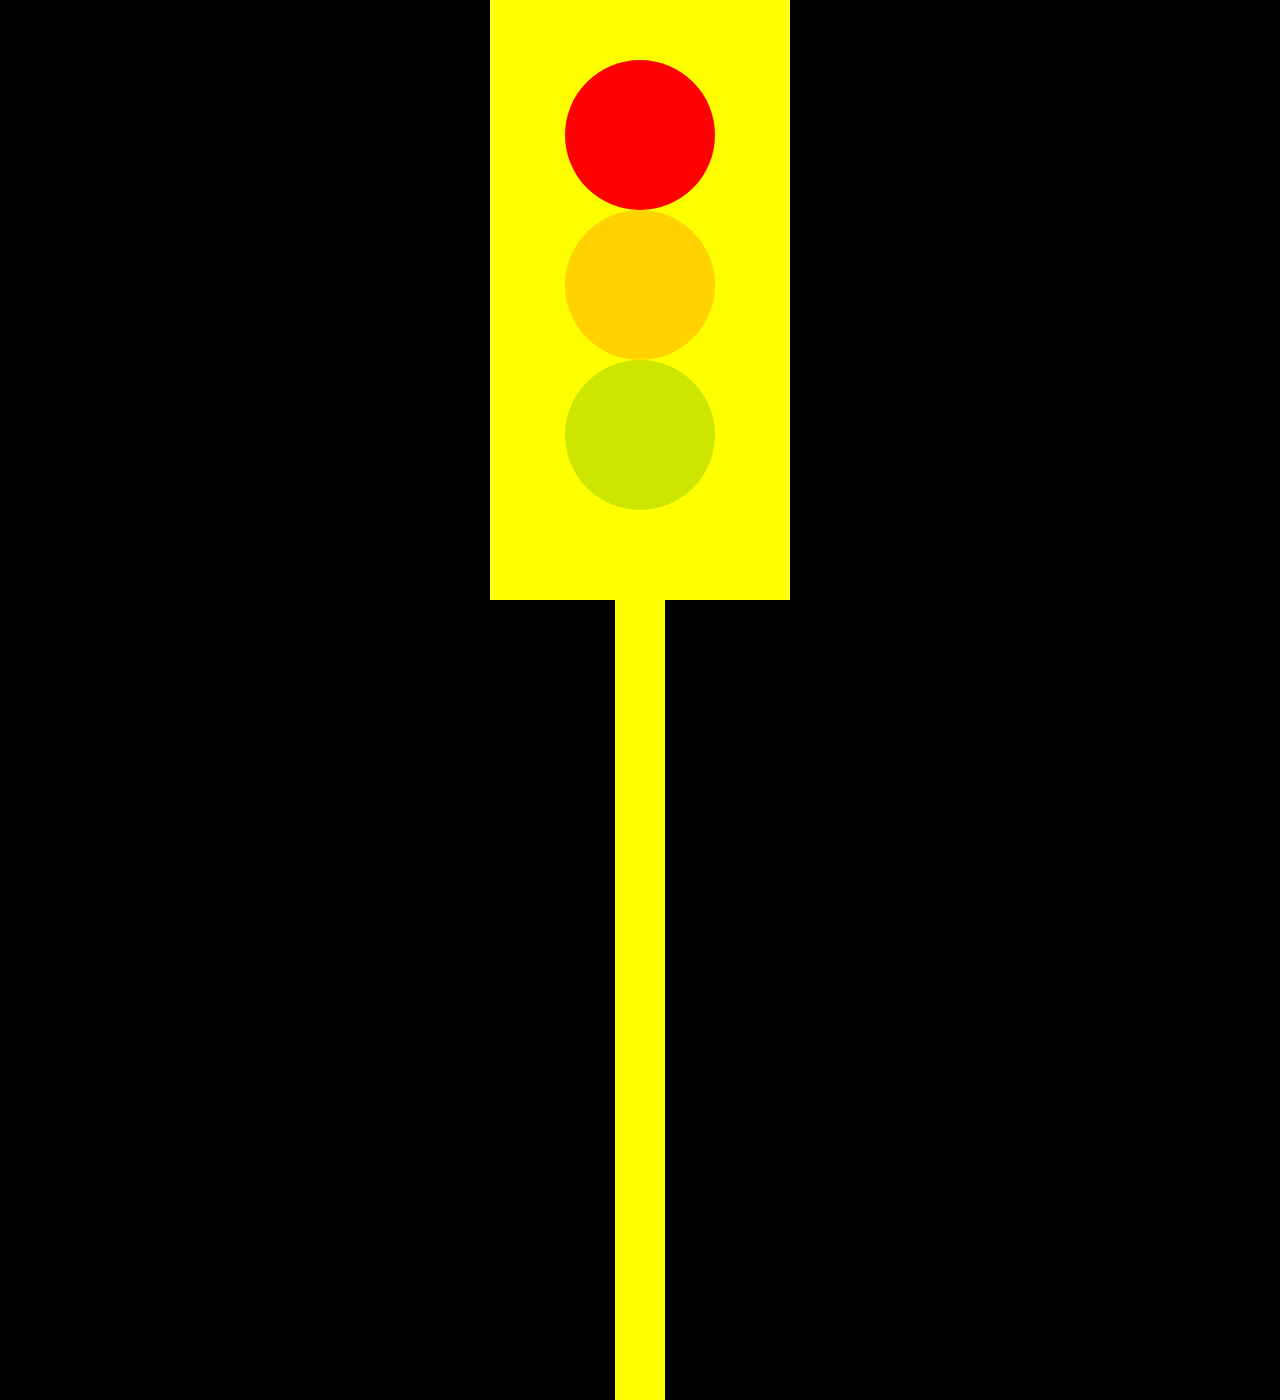
<file: Semaforo/index.html>
<!DOCTYPE html>
<html lang="es-es" dir="ltr">
  <head>
    <meta charset="utf-8">
    <title>Semaforo</title>
    <link rel="stylesheet" href="estilo.css">
  </head>
  <body>
<div id="semaforo">
  <div class="luces" id="rojo"></div>
  <div class="luces" id="ambar"></div>
  <div class="luces" id="verde"></div>
</div>
<div id="poste"></div>
  </body>
</html>
</file>
<file: estilo.css>
*{
  margin: 0;
  padding: 0;
  h1{margin-top: 40px;}
}

body{
  background-image: url("Img/estrellas.jpg");
  background-size: cover;
}

#head{
  width: 100%;
  height: 100px;
  background-color:black;
}

#contenedor{
  width: 70%;
  height: 1800px;
  margin: 0 auto;
}

h1{
  text-align: center;
  font-size: 80px;
  color: white;
  margin-top: 20;
}

.puerta{
  width: 300px;
  height: 520px;
  float: left;
  margin: 2.5%;
  background-image: url("Img/tardis.png");
  background-size: 100%;
  }

  .puerta:hover{
    background-image: url("Img/abierto.png");
    background-size: 100%;
    opacity: 75%;
  }

  p{
    text-align: center;
    color: #fff;
    margin-top: 52px;
    font-size: 20px;
  }

#pie{
  width: 100%;
  height:100px;
  background-color: black;
  clear: both;
}

}
</file>
<file: Bob Esponja/estilo.css>
.body{
  background-color: #f5ee31;
  width: 300px;
  height: 400px;
  border: 5px solid #000;
  position: relative;
  margin: 50px auto;
  overflow: hidden;
}

.ojos{
  position: absolute;
  left: 40px;
  top: 40px;
  width: 210px;
  z-index: 10;
}

.ojo{
  background-color: #fff;
  position: relative;
  border: 5px solid #000;
  width: 100px;
  height: 100px;
  margin-right: -17px;
  border-radius: 50%;
  display: inline-block;
}

.ojo_externo{
  width: 50px;
  height: 50px;
  border-radius: 50%;
  position: absolute;
  background-color: #00AEEF;
  border: 3px solid #000;
  top: 20px;
  left: 25px;
}

.ojo_interno{
  width: 30px;
  height: 30px;
  background-color: #000;
  border-radius: 50%;
  position: relative;
  top: 10px;
  left: 10px;
}

.pestanas{
  position: relative;
  bottom: 22px;
  left: 12px;
}

.pestana{
  width: 15px;
  height: 5px;
  background-color: #000;
  display: inline-block;
  -moz-transform: rotate(90deg);
-webkit-transform: rotate(90deg);
-o-transform: rotate(90deg);
-ms-transform: rotate(90deg);
transform: rotate(90deg);
margin-right: 10px;
}

.pestana.primera{
  position: relative;
  top:10px;
  -moz-transform: rotate(45deg);
-webkit-transform: rotate(45deg);
-o-transform: rotate(45deg);
-ms-transform: rotate(45deg);
transform: rotate(45deg);
}

.pestana.tercera{
  position: relative;
  top: 10px;
  -moz-transform: rotate(-45deg);
  -webkit-transform: rotate(-45deg);
  -o-transform: rotate(-45deg);
  -ms-transform: rotate(-45deg);
  transform: rotate(-45deg);
}

.nariz{
  width: 20px;
  height:40px;
  background-color: #f5ee31;
  position: absolute;
  top: 110px;
  left: 130px;
  border: 5px solid #000;
  z-index: 10;
  border-bottom: 5px solid transparent;
  border-radius: 45.5%;
}

.boca{
  width: 200px;
  height: 80px;
  position: absolute;
  background: transparent;
  top: 120px;
  left: 50px;
  border-radius: 50%;
  z-index: 10px;
  border-bottom: 5px solid #000;
}

.dientes{
  position: relative;
  top: 80px;
  left: 65px;
}

.diente{
  width: 20px;
  height: 20px;
  background-color: #fff;
  border: 5px solid  #000;
  display: inline-block;
}


.mejilla{
  width: 30px;
  height: 20px;
  background: transparent;
  position: absolute;
  top: 30px;
  border: 3px solid #f1592a;
  border-bottom: 3px solid transparent;
  border-radius: 50% 50% 20% 20%;
}

.mejilla.primera{
  left: -15px;
}

.mejilla.segunda{
  left: 175px;
}

.camisa{
  width: 100%;
  height: 50px;
  position: absolute;
  background-color: #fff;
  bottom: 50px;
  border-top: 5px solid #000;
  z-index: 10;
  overflow: hidden;
}

.cuello{
  width: 50px;
  height: 30px;
  position: absolute;
  background: #fff;
  top: -25px;
  border: 5px solid #000;
  -moz-transform: rotate(30deg);
-webkit-transform: rotate(30deg);
-o-transform: rotate(30deg);
-ms-transform: rotate(30deg);
transform: rotate(30deg);
}

.cuello.primero{
  left: 60px;
}

.cuello.segundo{
  left: 180px;
  -moz-transform: rotate(-30deg);
-webkit-transform: rotate(-30deg);
-o-transform: rotate(-30deg);
-ms-transform: rotate(-30deg);
transform: rotate(-30deg);
}

.cuello_corbata{
  width: 40px;
  height: 40px;
  background-color: #f00200;
  border: 5px solid #000;
  position: absolute;
  left: 130px;
  bottom: 30px;
  z-index: 50;
  -moz-transform: rotate(45deg);
-webkit-transform: rotate(45deg);
-o-transform: rotate(45deg);
-ms-transform: rotate(45deg);
transform: rotate(45deg);
}

.cola_corbata{
    width: 55px;
    height: 55px;
    background-color: #f00200;
    border: 5px solid #000;
    position: absolute;
    left: 123px;
    bottom: 0px;
    z-index: 50;
    -moz-transform: rotate(45deg);
  -webkit-transform: rotate(45deg);
  -o-transform: rotate(45deg);
  -ms-transform: rotate(45deg);
  transform: rotate(45deg);
}

.pantalones{
  width: 100%;
  height: 50px;
  background-color: #6a3d13;
  position: absolute;
  bottom: 0%;
  border-top: 5px solid #000;
  z-index: 10;
}
.cinturon{
  width: 40px;
  height: 15px;
  position: absolute;
  top: 20px;
  background-color: #000;
}

.cinturon.primero{
  left: 20px;
}

.cinturon.segundo{
  left:90px;
}

.cinturon.tercero{
  right: 80px;
}

.cinturon.cuarto{
  right:20px;
}

.poro{
  background-color: #c0a402;
  height: 40px;
  width: 40px;
  position: absolute;
  border-radius: 50%;
  z-index: 1;
}

.poro.primero{
  top: 230px;
  left: 20px;
  height: 50px;
  width: 50px;
}

.poro.segundo{
  top: 200px;
  left: 280px;
}

.poro.tercero{
  top: 50px;
  left: 260px;
  height: 15px;
  width: 15px;
}

.poro.cuarto{
  top: 300px;
  left: 50px;
  height: 50px;
  width: 50px;
}
</file>
<file: Boletas/estilo.css>
*{
  margin: 0;
  padding: 0;
}
body{
  background-color: silver;
}
#contenedor{
  width: 800px;
  background-color: #fff;
  margin: 0 auto;
}
#men{
  height: 100px;
  background-color: cyan;
}
.iz{
  width: 340px;
  height: 400px;
  background-color: purple;
  float: left;
  padding: 30px;
}
.de{
  width: 340px;
  height: 400px;
  background-color: green;
  float: left;
  padding: 30px;
}
#pie{
  height: 100px;
  background: cyan;
  clear: both;
  margin: auto;
  width: 800px;
}
#cen{
  width:480px;
  margin: 0 auto;
}
.bol{
  width: 100px;
  height: 100px;
  float: left;
  border-radius:50%;
  margin-right: 20px;
}
.bol:hover{
  opacity: 0.5;
}
#u{
  background-color: red;
}
#d{
  background-color: blue;
}
#t{
  background-color: orange;
}
#c{
  background-color: yellow;
}
ul{
  list-style-type: none;
  width: 400px;
  margin: 0 auto;
}
li a{
text-decoration: none;
display: block;
padding: 20px;
float: left;
text-align: center;
color: white;
background-color: black;
}
li a:hover{
  color:black;
  background-color: white;
}
</file>
<file: Cartas/estilo.css>
*{
  margin:0;
  padding:0;
}
body{
  background-color: black
}
div{
  float: left;
  margin: 20px;
  background-color: white;
}
.carta{
  padding: 20px;
  width: 400px;
  height: 400px;
}
.img1{
  background-image: url("img/i.jpeg");
}
.img2{
  background-image: url("img/i.jpeg");
}
.img3{
  background-image: url("img/i.jpeg");
}
.img4{
  background-image: url("img/i.jpeg");
}
.img5{
  background-image: url("img/i.jpeg");
}
.img6{
  background-image: url("img/i.jpeg");
}
.img1:hover{
  background-image:url("img/y.jpeg");
  background-size: contain;
}
.img2:hover{
  background-image: url("img/k.jpeg");
  background-size: contain;
}
.img3:hover{
  background-image: url("img/m.jpeg");
  background-size: contain;
}
.img4:hover{
  background-image: url("img/l.png");
  background-size: contain;
}
.img5:hover{
  background-image: url("img/sh.jpeg");
  background-size: contain;
}
.img6:hover{
  background-image: url("img/z.jpg");
  background-size: contain;
}
.boton{
  width:100px;
  height:100px;
  background-image: url("img/a.jpeg");
  background-size: contain;
  position: fixed;
  bottom: 0;
}
</file>
<file: Flor css/estilo.css>
*{
  margin: 0;
  padding: 0;
}
body{
  background-color: cyan;
}

#flor{
  top: 250px;
  left: 400px;
  width: 150px;
  height: 150px;
  background-color: yellow;
  border-radius: 50%;
  animation: giro 3s infinite linear;
  position:  absolute;
}

@keyframes giro {
  0% {transform: rotate(0deg);}
  100% {transform: rotate(360deg);}
}


.petalo{
  width: 180px;
  height: 250px;
  border-radius: 50%;
  position: relative;
  background-color: #fff;
}

.petalo.uno{
  top: -200px;
  left: -150px;
  transform: rotate(-45deg);
}

.petalo.dos{
  left:130px;
  top: -440px;
  transform: rotate(45deg);
}

.petalo.tres{
  left: -150px;
  top: -400px;
  transform: rotate(45deg);
}

.petalo.cuatro{
  left: 130px;
  top: -660px;
  transform: rotate(-45deg);
}

#tallo{
  width: 20px;
  height: 600px;
  background-color: green;
  margin-left: 465px;
  margin-top: 400px;
  position: absolute;
}
</file>
<file: Mi cara CSS/estilo.css>
body{
  background-color: cyan;
}

#isa{
  width: 800px;
  height: 1000px;
  margin: 0 auto;
}

#pelo{
width: 550px;
height: 800px;
background-color: #7A3F00;
border-radius:50% 50% 50% 50% / 35% 35% 65% 65%;
position: relative;
margin: 80px auto;
}

#cara{
  width: 500px;
  height: 600px;
  background-color: #FFE8D0;
  border-radius: 50% 50% 50% 50% / 35% 35% 65% 65%;
  position: relative;
  border: 20px solid #7A3F00;
  margin-top: -890px;
  margin-left: 132px;
}

.ceja{
  width: 180px;
  height: 100px;
  border: 8px solid #7A3F00;
  border-radius: 50%;
  border-bottom: 3px solid transparent;
  border-left: 3px solid transparent;
  border-right: 3px solid transparent;
  position: relative;
  float: left;
  top: 150px;
  left: 40px;
  margin-right: 50px;
}


.ojos{
  position: absolute;
  width: 500px;
  z-index: 10;
  left: 60px;
  top: 200px;
}

.ojo{
  background-color: #fff;
  position: relative;
  width: 150px;
  height: 125px;
  border-radius: 50%;
  float: left;
  margin-right: 80px;
  border-top: 15px solid #000;
  border-right: 1px solid transparent;
  border-left: 1px solid transparent;
  border-bottom: 5px solid #000;
}

.ojo_externo{
  width: 100px;
  height: 95px;
  margin-top: 10px;
  margin-left: 20px;
  background-color: #A15000;
  border-radius: 50%;
  border: 3px solid #000;
  position:absolute;
}

.ojo_interno{
  width: 60px;
  height: 60px;
  background-color: #000;
  border-radius: 50%;
  margin-top: 18px;
  margin-left: 20px;
  position: relative;
}

.brillo{
  width: 30px;
  height: 30px;
  background-color: #fff;
  border-radius: 50%;
  position: absolute;
  margin-top: -50px;
}

#flequillo{
  width: 500px;
  height: 250px;
  background-color: #7A3F00;
  border-radius:  50% 50% 50% 50% / 35% 100% 0% 65%  ;
  position: absolute;
  z-index: 50;
  margin-left: 45px;
  -moz-transform: rotate(15deg);
-webkit-transform: rotate(15deg);
-o-transform: rotate(15deg);
-ms-transform: rotate(15deg);
transform: rotate(15deg);
}

#nariz{
  width: 500px;
  height: 500px;
  clip-path: polygon(75% 0%, 100% 50%, 75% 100%, 0% 100%, 25% 50%, 0% 0%);
  border-right: 10px solid #BDA690;
  margin-top: 125px;
  margin-left: -250px;
  position: relative;
}

#boca{
width: 220px;
height: 90px;
margin-left: 140px;
margin-top: -180px;
clip-path: circle(50% at 50% 0);
background-color: #600000;
position: absolute;
}

#dientes{
  width: 220px;
  height: 25px;
  background-color: #fff;
  position: relative;
}

#lengua{
  width: 200px;
  height: 90px;
  margin-left: 5px;
  background-color: #CA0000;
  clip-path: circle(50% at 50% 100%);
  position: relative;
}
#cuerpo{
  width: 400px;
  height: 550px;
  background-color: #000;
  position: absolute;
  border-radius: 50% 50% 100% 0% / 100% 100% 0% 0%;
  margin-top: 600px;
  margin-left: 70px;
  z-index: 5;
}
</file>
<file: Paisaje/estilo.css>
*{
  margin: 0;
  padding: 0;
}

body{
  background-color: black;
}

#paisaje{
margin: auto;
padding: auto;
width: 1000px;
height: 1000px;
background-color:#00B9E1;
}

#suelo{
  width: 1000px;
  height: 200px;
  background-color: #1A9F00;
  position: absolute;
  top: 1000px;
}

#sol{
  width: 200px;
  height: 200px;
  border-radius: 50%;
  background-color: yellow;
  position: relative;
  top: 100px;
  left: 400px;

}
.nuve{
  width: 200px;
  height: 200px;
  border-radius: 76% 24% 74% 26% / 30% 17% 83% 70%;
  background-color: #fff;
  float: left;
  position: relative;
  transform: rotate(45deg);
  z-index: 10;
}

@keyframes aireuno {
 0% {left: 150px}
 100% {left: 300px;}
}

@keyframes airedos {
 0% {left: 450px}
 100% {left: 550px;}
}

.nuve.uno{
  left: 150px;
  top: 100px;
  animation: aireuno 4s infinite linear;
}

.nuve.dos{
  left: 450px;
  top:200px;
  animation: airedos 4s infinite linear;
}

#molino{
width: 30px;
height: 400px;
background-color: silver;
position: relative;
left: 200px;
top: 400px;
}

#aspas{
  width: 50px;
  height: 50px;
  border-radius: 50%;
  background-color: gray;
  position: relative;
  left: -10px;
  top: -5px;
  animation: giro 3s infinite linear;
}

@keyframes giro {
  0% {transform: rotate(0deg);}
  100% {transform:rotate(360deg);}
}

.aspa{
  width: 50px;
  height: 150px;
  background-color: silver;
  border: 1px solid #000;
  border-radius: 0% 100% 0% 100%;
  position: relative;
}

.aspa.uno{
  left: -100px;
  top: -45px;
  transform: rotate(100deg);
}

.aspa.dos{
  top: -300px;
  left: -20px;
}

.aspa.tres{
  top: -365px;
  left: 95px;
  transform: rotate(100deg);
}

.aspa.cuatro{
  top: -410px;
  left: 20px;;
}
#arbol{
  width: 50px;
  height: 200px;
  background-color: #9B4900;
  position: relative;
  top: 200px;
  left: 700px;
}
#copa{
  width: 200px;
  height: 200px;
  border-radius: 50%;
  background-color: green;
  position: absolute;
  top: -150px;
  left: -75px;
}

#manzana{
  width: 30px;
  height: 30px;
  border-radius: 50%;
  background-color: red;
  position: relative;
  top: 50px;
  left: 120px;
  animation: caer 1s infinite linear;
}

@keyframes caer {
  0% {top: 50px}
  100% {top:350px}
}
</file>
<file: Postal de Navidad/estilo.css>
*{
  margin: 0;
  padding: 0;
}
body{
background-color: #252440;
}
#head{
  margin: 0 auto;
  text-align: center;
  margin-top: 10px;
  background-color: white;
  height: 80px;
  font-family:times new roman;
}
#contenedor{
  margin: 0 auto;
  width: 1860px
}
#rr{
  height: 800px;
  width: 600px;
  float: left;
  background-image: url("Img/rr.png");
  margin: 10px;
  margin-top: 20px;
}
#ra{
  height: 800px;
  width: 600px;
  float: left;
  background-image: url("Img/ra.png");
  margin: 10px;
  margin-top: 20px;
}
  #rv{
    height: 800px;
    width: 600px;
    float: left;
    background-image: url("Img/rv.png");
    margin: 10px;
    margin-top: 20px;
  }
  #rr:hover{
    background-image: url("Img/rd.png");
  }
#ra:hover{
  background-image:url("Img/ad.png");
}
#rv:hover{
  background-image: url("Img/vd.png");
}
</file>
<file: Responsive/estilo.css>
*{
  margin: 0;
  padding: 0;
  }

  #head{
  background-color: red;
  height: 100px;
}

.bolitas{
  background-color: #5dc1b9;
  height: 100px;
  width: 100px;
  border-radius: 50%;
  float: left;
  margin-left: 200px;
  margin-top: 50px;
}

p{
text-align: center;
font-size: 50px;
}

#pie{
  background-color: red;
  height: 80px;
  clear: both;
}

@media screen and (max-width:767px){
#head{
  background-color: blue;}
}

@media screen and (max-width:767px){
#pie{
  background-color: blue;}
}

@media screen and (max-width:767px){
.bolitas{
  background-color: orange;
  width: 200px;
  height: 200px
  }

}
</file>
<file: Semaforo/estilo.css>
*{
  margin: 0;
  padding: 0;
}

body{
  background-color: black;
}

#semaforo{
  width: 300px;
  height: 600px;
  background-color: yellow;
  margin: 0 auto;
}

.luces{
  width: 150px;
  height: 150px;
  position: relative;
  top: 60px;
  left: 75px;
  border-radius: 50%;

}

#rojo{
  background-color: red;
}


#ambar{
  background-color: orange;
}


#verde{
  background-color: green;
}


#poste{
  margin: 0 auto;
  height: 800px;
  width: 50px;
  background-color: yellow;
}

@media screen and (max-width:1200px){
  #rojo{
    opacity: 0.2;
  }
}

@media screen and (max-width:787px){
  #ambar{
    opacity: 0.5;
  }
}
@media screen and (min-width:1200px){
  #ambar{
    opacity: 0.5;
  }
}

@media screen and (max-width:320px){
  #verde{
    opacity: 0.2;
  }
}

@media screen and (min-width:787px){
  #verde{
    opacity: 0.2;
  }
}
</file>
